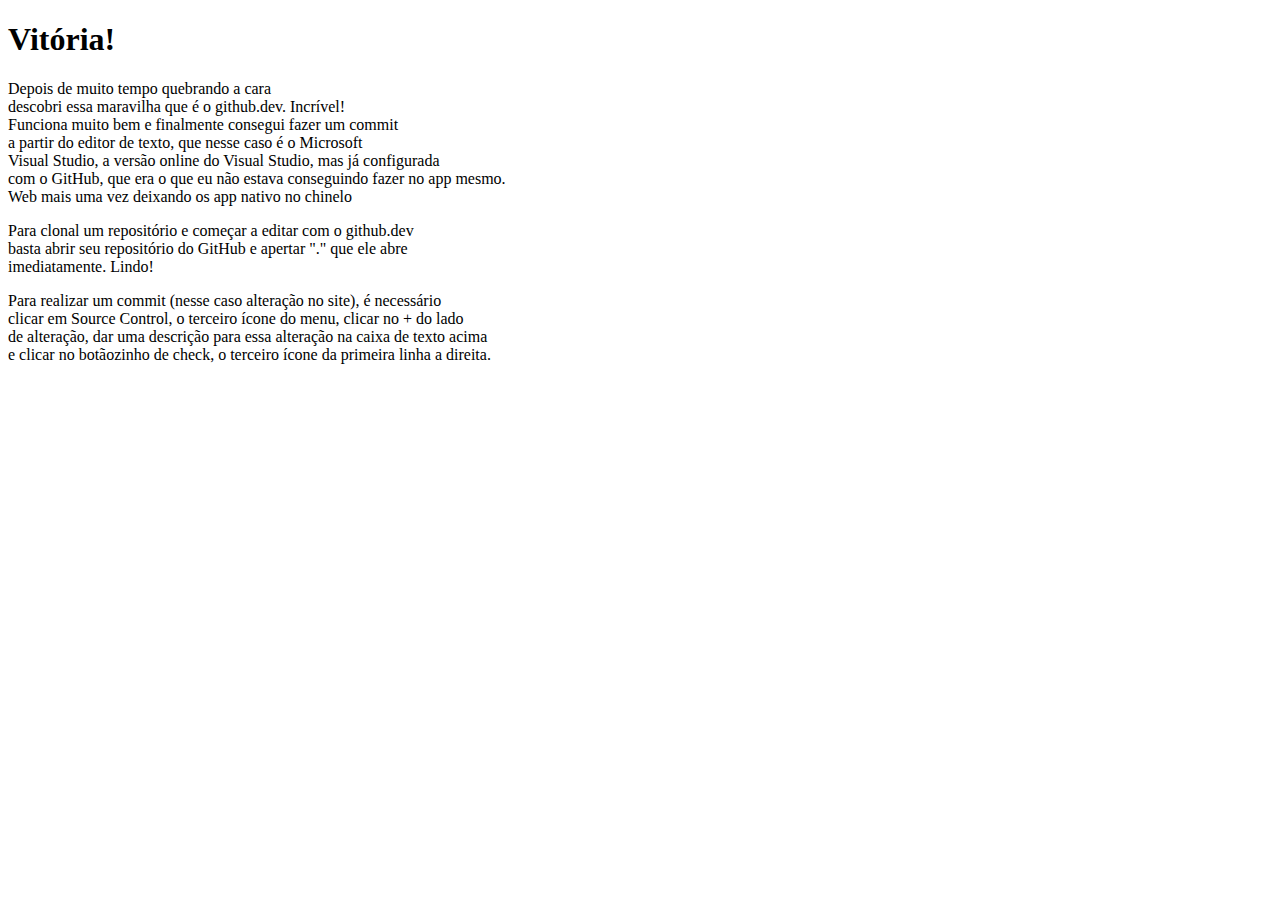
<file: commitdavitoria.html>
<!DOCTYPE html>
<html lang="pt">
<head>
    <meta charset="UTF-8">
    <meta http-equiv="X-UA-Compatible" content="IE=edge">
    <meta name="viewport" content="width=device-width, initial-scale=1.0">
    <title>Commit da Vitória!</title>
</head>
<body>
    <h1>Vitória!</h1>
    <p>Depois de muito tempo quebrando a cara <br>
     descobri essa maravilha que é o github.dev. Incrível! <br>
     Funciona muito bem e finalmente consegui fazer um commit <br>
    a partir do editor de texto, que nesse caso é o Microsoft  <br>
    Visual Studio, a versão online do Visual Studio, mas já configurada <br>
    com o GitHub, que era o que eu não estava conseguindo fazer no app mesmo. <br>
    Web mais uma vez deixando os app nativo no chinelo <br>

    <p>
    Para clonal um repositório e começar a editar com o github.dev <br>
    basta abrir seu repositório do GitHub e apertar "." que ele abre <br>
    imediatamente. Lindo!
    </p>

    <p>
        Para realizar um commit (nesse caso alteração no site), é necessário <br>
        clicar em Source Control, o terceiro ícone do menu, clicar no + do lado <br>
        de alteração, dar uma descrição para essa alteração na caixa de texto acima <br>
        e clicar no botãozinho de check, o terceiro ícone da primeira linha a direita.
    </p>

</body>
</html>
</file>
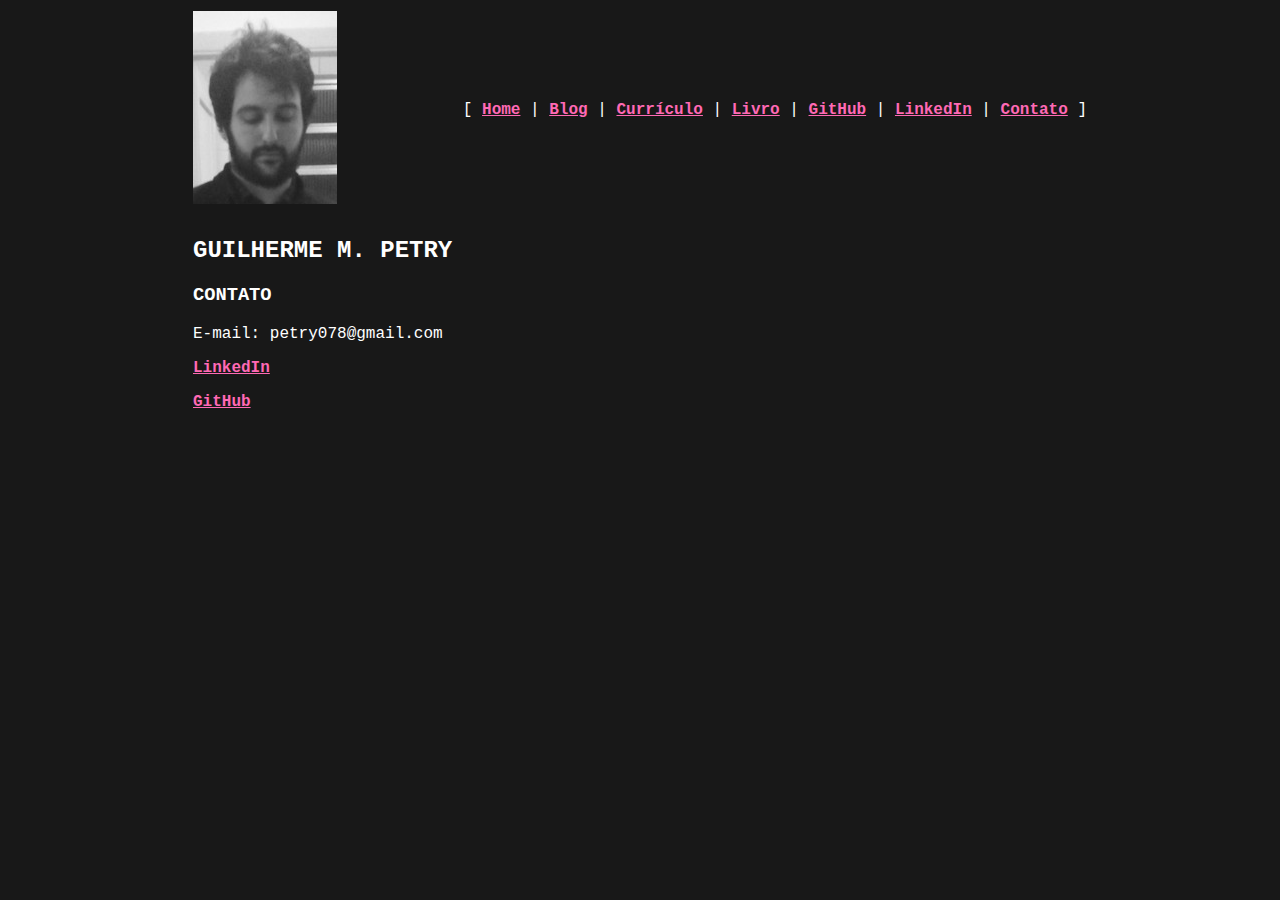
<file: contato.html>
<!DOCTYPE html>
<html>
	<style>
	html {background-color: #181818; color: white}
	a {color: hotpink; font-weight: bolder;}
	</style>
		<head>
		<!-- Global site tag (gtag.js) - Google Analytics -->
<script async src="https://www.googletagmanager.com/gtag/js?id=UA-172032314-2"></script>
<script>
  window.dataLayer = window.dataLayer || [];
  function gtag(){dataLayer.push(arguments);}
  gtag('js', new Date());

  gtag('config', 'UA-172032314-2');
</script>
		<!-- Google Tag Manager -->
<script>(function(w,d,s,l,i){w[l]=w[l]||[];w[l].push({'gtm.start':
new Date().getTime(),event:'gtm.js'});var f=d.getElementsByTagName(s)[0],
j=d.createElement(s),dl=l!='dataLayer'?'&l='+l:'';j.async=true;j.src=
'https://www.googletagmanager.com/gtm.js?id='+i+dl;f.parentNode.insertBefore(j,f);
})(window,document,'script','dataLayer','GTM-NCTBJ9B');</script>
		<!-- End Google Tag Manager -->
		<title>Guilherme M. Petry</title>
		<meta charset="utf-8">
	    <link rel="shortcut icon" href="https://cdn-icons-png.flaticon.com/512/5746/5746871.png"/>
	</head>
<body>
<!-- Google Tag Manager (noscript) -->
<noscript><iframe src="https://www.googletagmanager.com/ns.html?id=GTM-NCTBJ9B"
height="0" width="0" style="display:none;visibility:hidden"></iframe></noscript>
<!-- End Google Tag Manager (noscript) -->
	<body style="font-family:courier">
		<table border="0" width="900" align="center">
			<tr>
				<td height="50"> <img src="/hello_world.jpeg"> </td>
				<td align="right">[ 
					<a href="/index.html">Home</a> |
					<a href="https://madpress.art/spellblog" target="_blank">Blog</a> |
					<a href="/curriculo.html">Currículo</a> |
					<a href="/depois-do-fogo.html">Livro</a> |
					<a href="https://github.com/petry078/" target="_blank">GitHub</a> |
					<a href="https://www.linkedin.com/in/petry078/" target="_blank">LinkedIn</a> |
					<a href="/contato.html">Contato</a> ]
				</td>
			</tr>
			<tr>
				<td colspan="2">
				</td>
			</tr>
			<tr>
				<td colspan="2" align="left">
					<h2>GUILHERME M. PETRY</h2>
					    	
					<h3 align="left">CONTATO</h3>
					    <p align="left">E-mail: petry078@gmail.com</P>
						<a align="left" href="https://www.linkedin.com/in/petry078/" target="_blank">LinkedIn</a>
						<p>
						<a align="left" href="https://github.com/petry078/" target="_blank">GitHub</a>
				</td>
				</tr>
		</table>
</body>
</html>
</file>
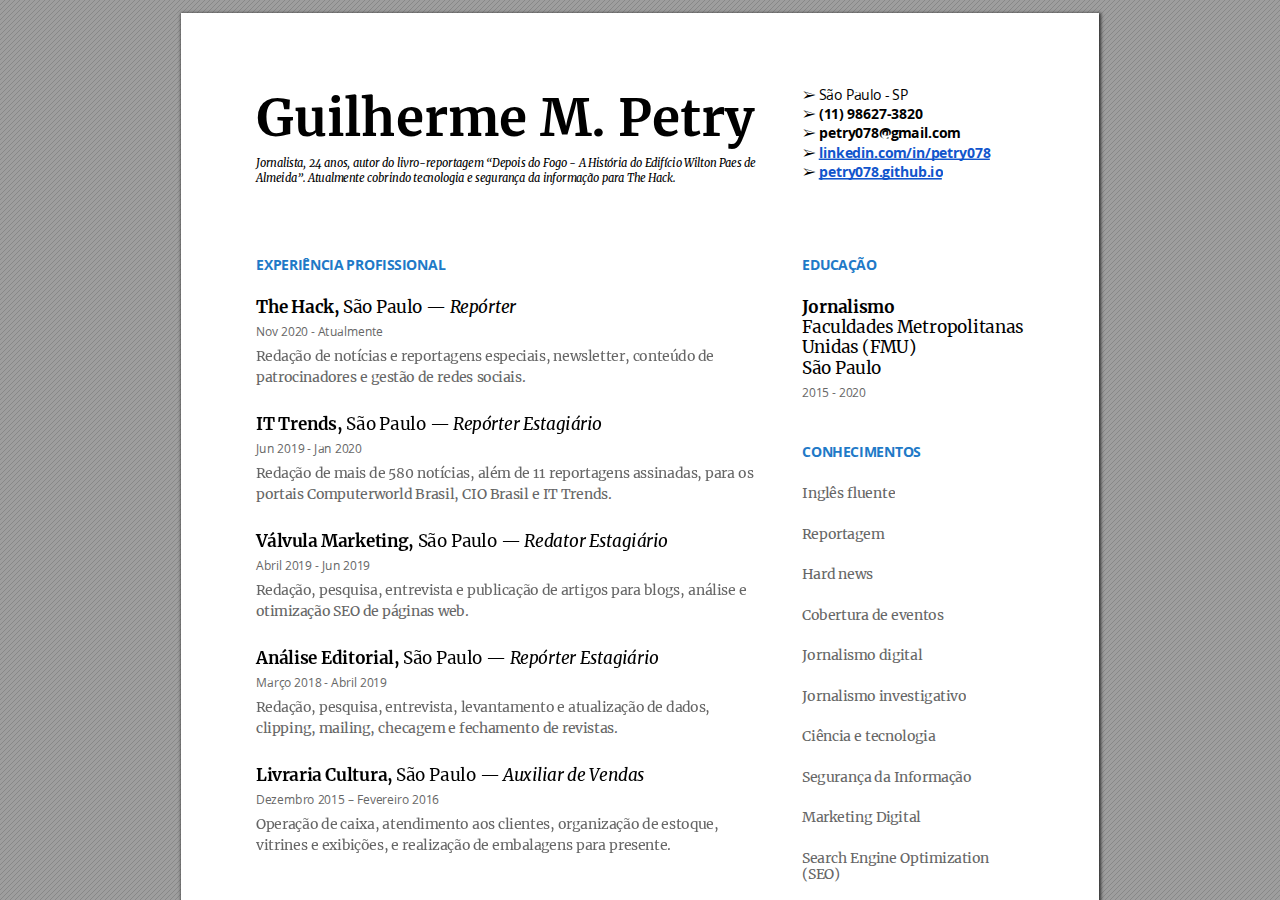
<file: CV.Guilherme.Petry.2021.pandemia.html>
<!DOCTYPE html>
<!-- Created by pdf2htmlEX (https://github.com/pdf2htmlEX/pdf2htmlEX) -->
<html xmlns="http://www.w3.org/1999/xhtml">
<head>
<meta charset="utf-8"/>
<meta name="generator" content="pdf2htmlEX"/>
<meta http-equiv="X-UA-Compatible" content="IE=edge,chrome=1"/>
<style type="text/css">
/*! 
 * Base CSS for pdf2htmlEX
 * Copyright 2012,2013 Lu Wang <coolwanglu@gmail.com> 
 * https://github.com/pdf2htmlEX/pdf2htmlEX/blob/master/share/LICENSE
 */#sidebar{position:absolute;top:0;left:0;bottom:0;width:250px;padding:0;margin:0;overflow:auto}#page-container{position:absolute;top:0;left:0;margin:0;padding:0;border:0}@media screen{#sidebar.opened+#page-container{left:250px}#page-container{bottom:0;right:0;overflow:auto}.loading-indicator{display:none}.loading-indicator.active{display:block;position:absolute;width:64px;height:64px;top:50%;left:50%;margin-top:-32px;margin-left:-32px}.loading-indicator img{position:absolute;top:0;left:0;bottom:0;right:0}}@media print{@page{margin:0}html{margin:0}body{margin:0;-webkit-print-color-adjust:exact}#sidebar{display:none}#page-container{width:auto;height:auto;overflow:visible;background-color:transparent}.d{display:none}}.pf{position:relative;background-color:white;overflow:hidden;margin:0;border:0}.pc{position:absolute;border:0;padding:0;margin:0;top:0;left:0;width:100%;height:100%;overflow:hidden;display:block;transform-origin:0 0;-ms-transform-origin:0 0;-webkit-transform-origin:0 0}.pc.opened{display:block}.bf{position:absolute;border:0;margin:0;top:0;bottom:0;width:100%;height:100%;-ms-user-select:none;-moz-user-select:none;-webkit-user-select:none;user-select:none}.bi{position:absolute;border:0;margin:0;-ms-user-select:none;-moz-user-select:none;-webkit-user-select:none;user-select:none}@media print{.pf{margin:0;box-shadow:none;page-break-after:always;page-break-inside:avoid}@-moz-document url-prefix(){.pf{overflow:visible;border:1px solid #fff}.pc{overflow:visible}}}.c{position:absolute;border:0;padding:0;margin:0;overflow:hidden;display:block}.t{position:absolute;white-space:pre;font-size:1px;transform-origin:0 100%;-ms-transform-origin:0 100%;-webkit-transform-origin:0 100%;unicode-bidi:bidi-override;-moz-font-feature-settings:"liga" 0}.t:after{content:''}.t:before{content:'';display:inline-block}.t span{position:relative;unicode-bidi:bidi-override}._{display:inline-block;color:transparent;z-index:-1}::selection{background:rgba(127,255,255,0.4)}::-moz-selection{background:rgba(127,255,255,0.4)}.pi{display:none}.d{position:absolute;transform-origin:0 100%;-ms-transform-origin:0 100%;-webkit-transform-origin:0 100%}.it{border:0;background-color:rgba(255,255,255,0.0)}.ir:hover{cursor:pointer}</style>
<style type="text/css">
/*! 
 * Fancy styles for pdf2htmlEX
 * Copyright 2012,2013 Lu Wang <coolwanglu@gmail.com> 
 * https://github.com/pdf2htmlEX/pdf2htmlEX/blob/master/share/LICENSE
 */@keyframes fadein{from{opacity:0}to{opacity:1}}@-webkit-keyframes fadein{from{opacity:0}to{opacity:1}}@keyframes swing{0{transform:rotate(0)}10%{transform:rotate(0)}90%{transform:rotate(720deg)}100%{transform:rotate(720deg)}}@-webkit-keyframes swing{0{-webkit-transform:rotate(0)}10%{-webkit-transform:rotate(0)}90%{-webkit-transform:rotate(720deg)}100%{-webkit-transform:rotate(720deg)}}@media screen{#sidebar{background-color:#2f3236;background-image:url("[data-uri]")}#outline{font-family:Georgia,Times,"Times New Roman",serif;font-size:13px;margin:2em 1em}#outline ul{padding:0}#outline li{list-style-type:none;margin:1em 0}#outline li>ul{margin-left:1em}#outline a,#outline a:visited,#outline a:hover,#outline a:active{line-height:1.2;color:#e8e8e8;text-overflow:ellipsis;white-space:nowrap;text-decoration:none;display:block;overflow:hidden;outline:0}#outline a:hover{color:#0cf}#page-container{background-color:#9e9e9e;background-image:url("[data-uri]");-webkit-transition:left 500ms;transition:left 500ms}.pf{margin:13px auto;box-shadow:1px 1px 3px 1px #333;border-collapse:separate}.pc.opened{-webkit-animation:fadein 100ms;animation:fadein 100ms}.loading-indicator.active{-webkit-animation:swing 1.5s ease-in-out .01s infinite alternate none;animation:swing 1.5s ease-in-out .01s infinite alternate none}.checked{background:no-repeat url([data-uri])}}</style>
<style type="text/css">
.ff0{font-family:sans-serif;visibility:hidden;}
@font-face{font-family:ff1;src:url('[data-uri]')format("woff");}.ff1{font-family:ff1;line-height:1.164000;font-style:normal;font-weight:normal;visibility:visible;}
@font-face{font-family:ff2;src:url('[data-uri]')format("woff");}.ff2{font-family:ff2;line-height:1.131000;font-style:normal;font-weight:normal;visibility:visible;}
@font-face{font-family:ff3;src:url('[data-uri]')format("woff");}.ff3{font-family:ff3;line-height:0.746094;font-style:normal;font-weight:normal;visibility:visible;}
@font-face{font-family:ff4;src:url('[data-uri]')format("woff");}.ff4{font-family:ff4;line-height:1.000000;font-style:normal;font-weight:normal;visibility:visible;}
@font-face{font-family:ff5;src:url('[data-uri]')format("woff");}.ff5{font-family:ff5;line-height:1.171387;font-style:normal;font-weight:normal;visibility:visible;}
@font-face{font-family:ff6;src:url('[data-uri]')format("woff");}.ff6{font-family:ff6;line-height:1.155000;font-style:normal;font-weight:normal;visibility:visible;}
.m0{transform:matrix(0.375000,0.000000,0.000000,0.375000,0,0);-ms-transform:matrix(0.375000,0.000000,0.000000,0.375000,0,0);-webkit-transform:matrix(0.375000,0.000000,0.000000,0.375000,0,0);}
.m1{transform:matrix(1.500000,0.000000,0.000000,1.500000,0,0);-ms-transform:matrix(1.500000,0.000000,0.000000,1.500000,0,0);-webkit-transform:matrix(1.500000,0.000000,0.000000,1.500000,0,0);}
.v0{vertical-align:0.000000px;}
.ls0{letter-spacing:0.000000px;}
.sc_{text-shadow:none;}
.sc0{text-shadow:-0.015em 0 transparent,0 0.015em transparent,0.015em 0 transparent,0 -0.015em  transparent;}
@media screen and (-webkit-min-device-pixel-ratio:0){
.sc_{-webkit-text-stroke:0px transparent;}
.sc0{-webkit-text-stroke:0.015em transparent;text-shadow:none;}
}
.ws0{word-spacing:0.000000px;}
._0{width:9.351562px;}
.fc2{color:rgb(32,121,199);}
.fc3{color:rgb(102,102,102);}
.fc0{color:rgb(0,0,0);}
.fc1{color:rgb(17,85,204);}
.fs1{font-size:27.999999px;}
.fs4{font-size:32.000001px;}
.fs2{font-size:36.000000px;}
.fs3{font-size:44.000001px;}
.fs0{font-size:135.999996px;}
.y0{bottom:-0.750000px;}
.y3d{bottom:14.789998px;}
.y25{bottom:15.284996px;}
.y4{bottom:15.795000px;}
.ya{bottom:17.414999px;}
.y3{bottom:30.420000px;}
.y9{bottom:36.539987px;}
.y3c{bottom:55.289998px;}
.y8{bottom:55.664987px;}
.y24{bottom:59.159996px;}
.y2{bottom:61.289987px;}
.y7{bottom:74.789987px;}
.y6{bottom:93.914987px;}
.yb{bottom:95.174928px;}
.y3b{bottom:95.789998px;}
.y23{bottom:103.034996px;}
.y26{bottom:105.299928px;}
.y3a{bottom:136.289998px;}
.y22{bottom:146.909996px;}
.y39{bottom:176.789998px;}
.y21{bottom:189.539996px;}
.y38{bottom:216.539996px;}
.y37{bottom:233.039998px;}
.y20{bottom:255.914996px;}
.y36{bottom:273.539998px;}
.y1f{bottom:276.914997px;}
.y1e{bottom:301.604998px;}
.y35{bottom:314.040043px;}
.y1d{bottom:324.660041px;}
.y34{bottom:354.540043px;}
.y1c{bottom:372.915041px;}
.y1b{bottom:393.915042px;}
.y33{bottom:395.040043px;}
.y1a{bottom:418.605043px;}
.y32{bottom:435.540043px;}
.y19{bottom:441.660041px;}
.y31{bottom:476.040088px;}
.y18{bottom:489.915041px;}
.y17{bottom:510.915087px;}
.y30{bottom:516.540088px;}
.y16{bottom:535.605088px;}
.y2f{bottom:557.040088px;}
.y15{bottom:558.660086px;}
.y2e{bottom:597.540088px;}
.y14{bottom:606.915086px;}
.y13{bottom:627.915087px;}
.y2d{bottom:638.040087px;}
.y12{bottom:652.605088px;}
.y11{bottom:675.660086px;}
.y2c{bottom:698.730088px;}
.y2b{bottom:722.160087px;}
.y10{bottom:723.915086px;}
.y2a{bottom:742.410087px;}
.yf{bottom:744.915087px;}
.y29{bottom:762.660087px;}
.ye{bottom:769.605088px;}
.y28{bottom:782.535086px;}
.yd{bottom:792.660086px;}
.y27{bottom:825.165089px;}
.yc{bottom:835.290089px;}
.y1{bottom:1003.050007px;}
.y5{bottom:1006.425007px;}
.ha{height:24.312501px;}
.h4{height:24.555999px;}
.h6{height:27.351563px;}
.hb{height:31.860000px;}
.h7{height:33.521484px;}
.hd{height:38.940001px;}
.h9{height:39.336001px;}
.h5{height:118.124988px;}
.h2{height:121.499988px;}
.h3{height:121.583996px;}
.hc{height:894.375090px;}
.h8{height:904.500090px;}
.h0{height:1188.000000px;}
.h1{height:1188.750000px;}
.w3{width:240.749954px;}
.w2{width:545.625000px;}
.w0{width:918.000000px;}
.w1{width:918.750000px;}
.x0{left:0.000000px;}
.x2{left:11.250000px;}
.x1{left:63.674995px;}
.x3{left:609.299970px;}
@media print{
.v0{vertical-align:0.000000pt;}
.ls0{letter-spacing:0.000000pt;}
.ws0{word-spacing:0.000000pt;}
._0{width:8.312500pt;}
.fs1{font-size:24.888888pt;}
.fs4{font-size:28.444445pt;}
.fs2{font-size:32.000000pt;}
.fs3{font-size:39.111112pt;}
.fs0{font-size:120.888885pt;}
.y0{bottom:-0.666667pt;}
.y3d{bottom:13.146665pt;}
.y25{bottom:13.586663pt;}
.y4{bottom:14.040000pt;}
.ya{bottom:15.480000pt;}
.y3{bottom:27.040000pt;}
.y9{bottom:32.479989pt;}
.y3c{bottom:49.146665pt;}
.y8{bottom:49.479989pt;}
.y24{bottom:52.586663pt;}
.y2{bottom:54.479989pt;}
.y7{bottom:66.479989pt;}
.y6{bottom:83.479989pt;}
.yb{bottom:84.599936pt;}
.y3b{bottom:85.146665pt;}
.y23{bottom:91.586663pt;}
.y26{bottom:93.599936pt;}
.y3a{bottom:121.146665pt;}
.y22{bottom:130.586663pt;}
.y39{bottom:157.146665pt;}
.y21{bottom:168.479996pt;}
.y38{bottom:192.479997pt;}
.y37{bottom:207.146665pt;}
.y20{bottom:227.479997pt;}
.y36{bottom:243.146665pt;}
.y1f{bottom:246.146664pt;}
.y1e{bottom:268.093332pt;}
.y35{bottom:279.146705pt;}
.y1d{bottom:288.586703pt;}
.y34{bottom:315.146705pt;}
.y1c{bottom:331.480037pt;}
.y1b{bottom:350.146704pt;}
.y33{bottom:351.146705pt;}
.y1a{bottom:372.093372pt;}
.y32{bottom:387.146705pt;}
.y19{bottom:392.586703pt;}
.y31{bottom:423.146745pt;}
.y18{bottom:435.480037pt;}
.y17{bottom:454.146744pt;}
.y30{bottom:459.146745pt;}
.y16{bottom:476.093412pt;}
.y2f{bottom:495.146745pt;}
.y15{bottom:496.586743pt;}
.y2e{bottom:531.146745pt;}
.y14{bottom:539.480077pt;}
.y13{bottom:558.146744pt;}
.y2d{bottom:567.146744pt;}
.y12{bottom:580.093412pt;}
.y11{bottom:600.586743pt;}
.y2c{bottom:621.093412pt;}
.y2b{bottom:641.920077pt;}
.y10{bottom:643.480077pt;}
.y2a{bottom:659.920077pt;}
.yf{bottom:662.146744pt;}
.y29{bottom:677.920077pt;}
.ye{bottom:684.093412pt;}
.y28{bottom:695.586743pt;}
.yd{bottom:704.586743pt;}
.y27{bottom:733.480079pt;}
.yc{bottom:742.480079pt;}
.y1{bottom:891.600007pt;}
.y5{bottom:894.600007pt;}
.ha{height:21.611112pt;}
.h4{height:21.827555pt;}
.h6{height:24.312500pt;}
.hb{height:28.320000pt;}
.h7{height:29.796875pt;}
.hd{height:34.613334pt;}
.h9{height:34.965334pt;}
.h5{height:104.999989pt;}
.h2{height:107.999989pt;}
.h3{height:108.074663pt;}
.hc{height:795.000080pt;}
.h8{height:804.000080pt;}
.h0{height:1056.000000pt;}
.h1{height:1056.666667pt;}
.w3{width:213.999959pt;}
.w2{width:485.000000pt;}
.w0{width:816.000000pt;}
.w1{width:816.666667pt;}
.x0{left:0.000000pt;}
.x2{left:10.000000pt;}
.x1{left:56.599996pt;}
.x3{left:541.599973pt;}
}
</style>
<script>
/*
 Copyright 2012 Mozilla Foundation 
 Copyright 2013 Lu Wang <coolwanglu@gmail.com>
 Apachine License Version 2.0 
*/
(function(){function b(a,b,e,f){var c=(a.className||"").split(/\s+/g);""===c[0]&&c.shift();var d=c.indexOf(b);0>d&&e&&c.push(b);0<=d&&f&&c.splice(d,1);a.className=c.join(" ");return 0<=d}if(!("classList"in document.createElement("div"))){var e={add:function(a){b(this.element,a,!0,!1)},contains:function(a){return b(this.element,a,!1,!1)},remove:function(a){b(this.element,a,!1,!0)},toggle:function(a){b(this.element,a,!0,!0)}};Object.defineProperty(HTMLElement.prototype,"classList",{get:function(){if(this._classList)return this._classList;
var a=Object.create(e,{element:{value:this,writable:!1,enumerable:!0}});Object.defineProperty(this,"_classList",{value:a,writable:!1,enumerable:!1});return a},enumerable:!0})}})();
</script>
<script>
(function(){/*
 pdf2htmlEX.js: Core UI functions for pdf2htmlEX 
 Copyright 2012,2013 Lu Wang <coolwanglu@gmail.com> and other contributors 
 https://github.com/pdf2htmlEX/pdf2htmlEX/blob/master/share/LICENSE 
*/
var pdf2htmlEX=window.pdf2htmlEX=window.pdf2htmlEX||{},CSS_CLASS_NAMES={page_frame:"pf",page_content_box:"pc",page_data:"pi",background_image:"bi",link:"l",input_radio:"ir",__dummy__:"no comma"},DEFAULT_CONFIG={container_id:"page-container",sidebar_id:"sidebar",outline_id:"outline",loading_indicator_cls:"loading-indicator",preload_pages:3,render_timeout:100,scale_step:0.9,key_handler:!0,hashchange_handler:!0,view_history_handler:!0,__dummy__:"no comma"},EPS=1E-6;
function invert(a){var b=a[0]*a[3]-a[1]*a[2];return[a[3]/b,-a[1]/b,-a[2]/b,a[0]/b,(a[2]*a[5]-a[3]*a[4])/b,(a[1]*a[4]-a[0]*a[5])/b]}function transform(a,b){return[a[0]*b[0]+a[2]*b[1]+a[4],a[1]*b[0]+a[3]*b[1]+a[5]]}function get_page_number(a){return parseInt(a.getAttribute("data-page-no"),16)}function disable_dragstart(a){for(var b=0,c=a.length;b<c;++b)a[b].addEventListener("dragstart",function(){return!1},!1)}
function clone_and_extend_objs(a){for(var b={},c=0,e=arguments.length;c<e;++c){var h=arguments[c],d;for(d in h)h.hasOwnProperty(d)&&(b[d]=h[d])}return b}
function Page(a){if(a){this.shown=this.loaded=!1;this.page=a;this.num=get_page_number(a);this.original_height=a.clientHeight;this.original_width=a.clientWidth;var b=a.getElementsByClassName(CSS_CLASS_NAMES.page_content_box)[0];b&&(this.content_box=b,this.original_scale=this.cur_scale=this.original_height/b.clientHeight,this.page_data=JSON.parse(a.getElementsByClassName(CSS_CLASS_NAMES.page_data)[0].getAttribute("data-data")),this.ctm=this.page_data.ctm,this.ictm=invert(this.ctm),this.loaded=!0)}}
Page.prototype={hide:function(){this.loaded&&this.shown&&(this.content_box.classList.remove("opened"),this.shown=!1)},show:function(){this.loaded&&!this.shown&&(this.content_box.classList.add("opened"),this.shown=!0)},rescale:function(a){this.cur_scale=0===a?this.original_scale:a;this.loaded&&(a=this.content_box.style,a.msTransform=a.webkitTransform=a.transform="scale("+this.cur_scale.toFixed(3)+")");a=this.page.style;a.height=this.original_height*this.cur_scale+"px";a.width=this.original_width*this.cur_scale+
"px"},view_position:function(){var a=this.page,b=a.parentNode;return[b.scrollLeft-a.offsetLeft-a.clientLeft,b.scrollTop-a.offsetTop-a.clientTop]},height:function(){return this.page.clientHeight},width:function(){return this.page.clientWidth}};function Viewer(a){this.config=clone_and_extend_objs(DEFAULT_CONFIG,0<arguments.length?a:{});this.pages_loading=[];this.init_before_loading_content();var b=this;document.addEventListener("DOMContentLoaded",function(){b.init_after_loading_content()},!1)}
Viewer.prototype={scale:1,cur_page_idx:0,first_page_idx:0,init_before_loading_content:function(){this.pre_hide_pages()},initialize_radio_button:function(){for(var a=document.getElementsByClassName(CSS_CLASS_NAMES.input_radio),b=0;b<a.length;b++)a[b].addEventListener("click",function(){this.classList.toggle("checked")})},init_after_loading_content:function(){this.sidebar=document.getElementById(this.config.sidebar_id);this.outline=document.getElementById(this.config.outline_id);this.container=document.getElementById(this.config.container_id);
this.loading_indicator=document.getElementsByClassName(this.config.loading_indicator_cls)[0];for(var a=!0,b=this.outline.childNodes,c=0,e=b.length;c<e;++c)if("ul"===b[c].nodeName.toLowerCase()){a=!1;break}a||this.sidebar.classList.add("opened");this.find_pages();if(0!=this.pages.length){disable_dragstart(document.getElementsByClassName(CSS_CLASS_NAMES.background_image));this.config.key_handler&&this.register_key_handler();var h=this;this.config.hashchange_handler&&window.addEventListener("hashchange",
function(a){h.navigate_to_dest(document.location.hash.substring(1))},!1);this.config.view_history_handler&&window.addEventListener("popstate",function(a){a.state&&h.navigate_to_dest(a.state)},!1);this.container.addEventListener("scroll",function(){h.update_page_idx();h.schedule_render(!0)},!1);[this.container,this.outline].forEach(function(a){a.addEventListener("click",h.link_handler.bind(h),!1)});this.initialize_radio_button();this.render()}},find_pages:function(){for(var a=[],b={},c=this.container.childNodes,
e=0,h=c.length;e<h;++e){var d=c[e];d.nodeType===Node.ELEMENT_NODE&&d.classList.contains(CSS_CLASS_NAMES.page_frame)&&(d=new Page(d),a.push(d),b[d.num]=a.length-1)}this.pages=a;this.page_map=b},load_page:function(a,b,c){var e=this.pages;if(!(a>=e.length||(e=e[a],e.loaded||this.pages_loading[a]))){var e=e.page,h=e.getAttribute("data-page-url");if(h){this.pages_loading[a]=!0;var d=e.getElementsByClassName(this.config.loading_indicator_cls)[0];"undefined"===typeof d&&(d=this.loading_indicator.cloneNode(!0),
d.classList.add("active"),e.appendChild(d));var f=this,g=new XMLHttpRequest;g.open("GET",h,!0);g.onload=function(){if(200===g.status||0===g.status){var b=document.createElement("div");b.innerHTML=g.responseText;for(var d=null,b=b.childNodes,e=0,h=b.length;e<h;++e){var p=b[e];if(p.nodeType===Node.ELEMENT_NODE&&p.classList.contains(CSS_CLASS_NAMES.page_frame)){d=p;break}}b=f.pages[a];f.container.replaceChild(d,b.page);b=new Page(d);f.pages[a]=b;b.hide();b.rescale(f.scale);disable_dragstart(d.getElementsByClassName(CSS_CLASS_NAMES.background_image));
f.schedule_render(!1);c&&c(b)}delete f.pages_loading[a]};g.send(null)}void 0===b&&(b=this.config.preload_pages);0<--b&&(f=this,setTimeout(function(){f.load_page(a+1,b)},0))}},pre_hide_pages:function(){var a="@media screen{."+CSS_CLASS_NAMES.page_content_box+"{display:none;}}",b=document.createElement("style");b.styleSheet?b.styleSheet.cssText=a:b.appendChild(document.createTextNode(a));document.head.appendChild(b)},render:function(){for(var a=this.container,b=a.scrollTop,c=a.clientHeight,a=b-c,b=
b+c+c,c=this.pages,e=0,h=c.length;e<h;++e){var d=c[e],f=d.page,g=f.offsetTop+f.clientTop,f=g+f.clientHeight;g<=b&&f>=a?d.loaded?d.show():this.load_page(e):d.hide()}},update_page_idx:function(){var a=this.pages,b=a.length;if(!(2>b)){for(var c=this.container,e=c.scrollTop,c=e+c.clientHeight,h=-1,d=b,f=d-h;1<f;){var g=h+Math.floor(f/2),f=a[g].page;f.offsetTop+f.clientTop+f.clientHeight>=e?d=g:h=g;f=d-h}this.first_page_idx=d;for(var g=h=this.cur_page_idx,k=0;d<b;++d){var f=a[d].page,l=f.offsetTop+f.clientTop,
f=f.clientHeight;if(l>c)break;f=(Math.min(c,l+f)-Math.max(e,l))/f;if(d===h&&Math.abs(f-1)<=EPS){g=h;break}f>k&&(k=f,g=d)}this.cur_page_idx=g}},schedule_render:function(a){if(void 0!==this.render_timer){if(!a)return;clearTimeout(this.render_timer)}var b=this;this.render_timer=setTimeout(function(){delete b.render_timer;b.render()},this.config.render_timeout)},register_key_handler:function(){var a=this;window.addEventListener("DOMMouseScroll",function(b){if(b.ctrlKey){b.preventDefault();var c=a.container,
e=c.getBoundingClientRect(),c=[b.clientX-e.left-c.clientLeft,b.clientY-e.top-c.clientTop];a.rescale(Math.pow(a.config.scale_step,b.detail),!0,c)}},!1);window.addEventListener("keydown",function(b){var c=!1,e=b.ctrlKey||b.metaKey,h=b.altKey;switch(b.keyCode){case 61:case 107:case 187:e&&(a.rescale(1/a.config.scale_step,!0),c=!0);break;case 173:case 109:case 189:e&&(a.rescale(a.config.scale_step,!0),c=!0);break;case 48:e&&(a.rescale(0,!1),c=!0);break;case 33:h?a.scroll_to(a.cur_page_idx-1):a.container.scrollTop-=
a.container.clientHeight;c=!0;break;case 34:h?a.scroll_to(a.cur_page_idx+1):a.container.scrollTop+=a.container.clientHeight;c=!0;break;case 35:a.container.scrollTop=a.container.scrollHeight;c=!0;break;case 36:a.container.scrollTop=0,c=!0}c&&b.preventDefault()},!1)},rescale:function(a,b,c){var e=this.scale;this.scale=a=0===a?1:b?e*a:a;c||(c=[0,0]);b=this.container;c[0]+=b.scrollLeft;c[1]+=b.scrollTop;for(var h=this.pages,d=h.length,f=this.first_page_idx;f<d;++f){var g=h[f].page;if(g.offsetTop+g.clientTop>=
c[1])break}g=f-1;0>g&&(g=0);var g=h[g].page,k=g.clientWidth,f=g.clientHeight,l=g.offsetLeft+g.clientLeft,m=c[0]-l;0>m?m=0:m>k&&(m=k);k=g.offsetTop+g.clientTop;c=c[1]-k;0>c?c=0:c>f&&(c=f);for(f=0;f<d;++f)h[f].rescale(a);b.scrollLeft+=m/e*a+g.offsetLeft+g.clientLeft-m-l;b.scrollTop+=c/e*a+g.offsetTop+g.clientTop-c-k;this.schedule_render(!0)},fit_width:function(){var a=this.cur_page_idx;this.rescale(this.container.clientWidth/this.pages[a].width(),!0);this.scroll_to(a)},fit_height:function(){var a=this.cur_page_idx;
this.rescale(this.container.clientHeight/this.pages[a].height(),!0);this.scroll_to(a)},get_containing_page:function(a){for(;a;){if(a.nodeType===Node.ELEMENT_NODE&&a.classList.contains(CSS_CLASS_NAMES.page_frame)){a=get_page_number(a);var b=this.page_map;return a in b?this.pages[b[a]]:null}a=a.parentNode}return null},link_handler:function(a){var b=a.target,c=b.getAttribute("data-dest-detail");if(c){if(this.config.view_history_handler)try{var e=this.get_current_view_hash();window.history.replaceState(e,
"","#"+e);window.history.pushState(c,"","#"+c)}catch(h){}this.navigate_to_dest(c,this.get_containing_page(b));a.preventDefault()}},navigate_to_dest:function(a,b){try{var c=JSON.parse(a)}catch(e){return}if(c instanceof Array){var h=c[0],d=this.page_map;if(h in d){for(var f=d[h],h=this.pages[f],d=2,g=c.length;d<g;++d){var k=c[d];if(null!==k&&"number"!==typeof k)return}for(;6>c.length;)c.push(null);var g=b||this.pages[this.cur_page_idx],d=g.view_position(),d=transform(g.ictm,[d[0],g.height()-d[1]]),
g=this.scale,l=[0,0],m=!0,k=!1,n=this.scale;switch(c[1]){case "XYZ":l=[null===c[2]?d[0]:c[2]*n,null===c[3]?d[1]:c[3]*n];g=c[4];if(null===g||0===g)g=this.scale;k=!0;break;case "Fit":case "FitB":l=[0,0];k=!0;break;case "FitH":case "FitBH":l=[0,null===c[2]?d[1]:c[2]*n];k=!0;break;case "FitV":case "FitBV":l=[null===c[2]?d[0]:c[2]*n,0];k=!0;break;case "FitR":l=[c[2]*n,c[5]*n],m=!1,k=!0}if(k){this.rescale(g,!1);var p=this,c=function(a){l=transform(a.ctm,l);m&&(l[1]=a.height()-l[1]);p.scroll_to(f,l)};h.loaded?
c(h):(this.load_page(f,void 0,c),this.scroll_to(f))}}}},scroll_to:function(a,b){var c=this.pages;if(!(0>a||a>=c.length)){c=c[a].view_position();void 0===b&&(b=[0,0]);var e=this.container;e.scrollLeft+=b[0]-c[0];e.scrollTop+=b[1]-c[1]}},get_current_view_hash:function(){var a=[],b=this.pages[this.cur_page_idx];a.push(b.num);a.push("XYZ");var c=b.view_position(),c=transform(b.ictm,[c[0],b.height()-c[1]]);a.push(c[0]/this.scale);a.push(c[1]/this.scale);a.push(this.scale);return JSON.stringify(a)}};
pdf2htmlEX.Viewer=Viewer;})();
</script>
<script>
try{
pdf2htmlEX.defaultViewer = new pdf2htmlEX.Viewer({});
}catch(e){}
</script>
<title></title>
</head>
<body>
<div id="sidebar">
<div id="outline">
</div>
</div>
<div id="page-container">
<div id="pf1" class="pf w0 h0" data-page-no="1"><div class="pc pc1 w0 h0"><img class="bi x0 y0 w1 h1" alt="" src="[data-uri]"/><div class="c x1 y1 w2 h2"><div class="t m0 x2 h3 y2 ff1 fs0 fc0 sc0 ls0 ws0">Guilherme M. Petry</div><div class="t m0 x2 h4 y3 ff2 fs1 fc0 sc0 ls0 ws0">Jornalista, 24 anos, autor do livro-reportagem “Depois<span class="_"> </span>do Fogo - A História do Edifício Wilton Paes de</div><div class="t m0 x2 h4 y4 ff2 fs1 fc0 sc0 ls0 ws0">Almeida”. Atualmente cobrindo tecnologia e segurança<span class="_"> </span>da informação para The Hack.</div></div><div class="c x3 y5 w3 h5"><div class="t m0 x2 h6 y6 ff3 fs2 fc0 sc0 ls0 ws0">➢<span class="ff4"> São Paulo - SP</span></div><div class="t m0 x2 h7 y7 ff3 fs2 fc0 sc0 ls0 ws0">➢<span class="_ _0"> </span><span class="ff5">(11) 98627-3820</span></div><div class="t m0 x2 h7 y8 ff3 fs2 fc0 sc0 ls0 ws0">➢<span class="_ _0"> </span><span class="ff5">petry078@gmail.com</span></div><div class="t m0 x2 h7 y9 ff3 fs2 fc0 sc0 ls0 ws0">➢<span class="_ _0"> </span><span class="ff5 fc1">linkedin.com/in/petry078</span></div><div class="t m0 x2 h7 ya ff3 fs2 fc0 sc0 ls0 ws0">➢<span class="_ _0"> </span><span class="ff5 fc1">petry078.github.io</span></div></div><div class="c x1 yb w2 h8"><div class="t m0 x2 h7 yc ff5 fs2 fc2 sc0 ls0 ws0">EXPERIÊNCIA PROFISSIONAL</div><div class="t m0 x2 h9 yd ff1 fs3 fc0 sc0 ls0 ws0">The Hack,<span class="_"> </span><span class="ff6">São Paulo —<span class="_"> </span><span class="ff2">Repórter</span></span></div><div class="t m0 x2 ha ye ff4 fs4 fc3 sc0 ls0 ws0">Nov 2020 - Atualmente</div><div class="t m0 x2 hb yf ff6 fs2 fc3 sc0 ls0 ws0">Redação de notícias e reportagens especiais, newsletter,<span class="_"> </span>conteúdo de</div><div class="t m0 x2 hb y10 ff6 fs2 fc3 sc0 ls0 ws0">patrocinadores e gestão de redes sociais.</div><div class="t m0 x2 h9 y11 ff1 fs3 fc0 sc0 ls0 ws0">IT Trends,<span class="_"> </span><span class="ff6">São Paulo —<span class="_"> </span><span class="ff2">Repórter Estagiário</span></span></div><div class="t m0 x2 ha y12 ff4 fs4 fc3 sc0 ls0 ws0">Jun 2019 - Jan 2020</div><div class="t m0 x2 hb y13 ff6 fs2 fc3 sc0 ls0 ws0">Redação de mais de 580 notícias, além de 11 reportagens<span class="_"> </span>assinadas, para os</div><div class="t m0 x2 hb y14 ff6 fs2 fc3 sc0 ls0 ws0">portais Computerworld Brasil, CIO Brasil e IT Trends.</div><div class="t m0 x2 h9 y15 ff1 fs3 fc0 sc0 ls0 ws0">Válvula Marketing,<span class="_"> </span><span class="ff6">São Paulo —<span class="_"> </span><span class="ff2">Redator Estagiário</span></span></div><div class="t m0 x2 ha y16 ff4 fs4 fc3 sc0 ls0 ws0">Abril 2019 - Jun 2019</div><div class="t m0 x2 hb y17 ff6 fs2 fc3 sc0 ls0 ws0">Redação, pesquisa, entrevista e publicação de artigos<span class="_"> </span>para blogs, análise e</div><div class="t m0 x2 hb y18 ff6 fs2 fc3 sc0 ls0 ws0">otimização SEO de páginas web.</div><div class="t m0 x2 h9 y19 ff1 fs3 fc0 sc0 ls0 ws0">Análise Editorial,<span class="_"> </span><span class="ff6">São Paulo —<span class="_"> </span><span class="ff2">Repórter Estagiário</span></span></div><div class="t m0 x2 ha y1a ff4 fs4 fc3 sc0 ls0 ws0">Março 2018 - Abril 2019</div><div class="t m0 x2 hb y1b ff6 fs2 fc3 sc0 ls0 ws0">Redação, pesquisa, entrevista, levantamento e atualização<span class="_"> </span>de dados,</div><div class="t m0 x2 hb y1c ff6 fs2 fc3 sc0 ls0 ws0">clipping, mailing, checagem e fechamento de revistas.</div><div class="t m0 x2 h9 y1d ff1 fs3 fc0 sc0 ls0 ws0">Livraria Cultura,<span class="_"> </span><span class="ff6">São Paulo —<span class="_"> </span><span class="ff2">Auxiliar de Vendas</span></span></div><div class="t m0 x2 ha y1e ff4 fs4 fc3 sc0 ls0 ws0">Dezembro 2015 – Fevereiro 2016</div><div class="t m0 x2 hb y1f ff6 fs2 fc3 sc0 ls0 ws0">Operação de caixa, atendimento aos clientes, organização<span class="_"> </span>de estoque,</div><div class="t m0 x2 hb y20 ff6 fs2 fc3 sc0 ls0 ws0">vitrines e exibições, e realização de embalagens para<span class="_"> </span>presente.</div><div class="t m0 x2 h7 y21 ff5 fs2 fc2 sc0 ls0 ws0">CURSOS EXTRACURRICULARES</div><div class="t m0 x2 h9 y22 ff1 fs3 fc0 sc0 ls0 ws0">Certiﬁcado SEO Fundamentals<span class="_"> </span><span class="ff6">pela<span class="_"> </span></span>SEMRush Academy,<span class="_"> </span><span class="ff6">2019</span></div><div class="t m0 x2 h9 y23 ff1 fs3 fc0 sc0 ls0 ws0">SEO e Marketing de Conteúdo<span class="_"> </span><span class="ff6">na<span class="_"> </span></span>Redator Hacker,<span class="_"> </span><span class="ff6">2018</span></div><div class="t m0 x2 h9 y24 ff1 fs3 fc0 sc0 ls0 ws0">Barista<span class="_"> </span><span class="ff6">na<span class="_"> </span></span>EAT.,<span class="_"> </span><span class="ff6">Londres, Reino Unido, 2016</span></div><div class="t m0 x2 h9 y25 ff1 fs3 fc0 sc0 ls0 ws0">Inglês<span class="_"> </span><span class="ff6">na<span class="_"> </span></span>Link School of English,<span class="_"> </span><span class="ff6">Londres, Reino Unido,<span class="_"> </span>2016</span></div></div><div class="c x3 y26 w3 hc"><div class="t m0 x2 h7 y27 ff5 fs2 fc2 sc0 ls0 ws0">EDUCAÇÃO</div><div class="t m0 x2 h9 y28 ff1 fs3 fc0 sc0 ls0 ws0">Jornalismo</div><div class="t m0 x2 hd y29 ff6 fs3 fc0 sc0 ls0 ws0">Faculdades Metropolitanas</div><div class="t m0 x2 hd y2a ff6 fs3 fc0 sc0 ls0 ws0">Unidas (FMU)</div><div class="t m0 x2 hd y2b ff6 fs3 fc0 sc0 ls0 ws0">São Paulo</div><div class="t m0 x2 ha y2c ff4 fs4 fc3 sc0 ls0 ws0">2015 - 2020</div><div class="t m0 x2 h7 y2d ff5 fs2 fc2 sc0 ls0 ws0">CONHECIMENTOS</div><div class="t m0 x2 hb y2e ff6 fs2 fc3 sc0 ls0 ws0">Inglês ﬂuente</div><div class="t m0 x2 hb y2f ff6 fs2 fc3 sc0 ls0 ws0">Reportagem</div><div class="t m0 x2 hb y30 ff6 fs2 fc3 sc0 ls0 ws0">Hard news</div><div class="t m0 x2 hb y31 ff6 fs2 fc3 sc0 ls0 ws0">Cobertura de eventos</div><div class="t m0 x2 hb y32 ff6 fs2 fc3 sc0 ls0 ws0">Jornalismo digital</div><div class="t m0 x2 hb y33 ff6 fs2 fc3 sc0 ls0 ws0">Jornalismo investigativo</div><div class="t m0 x2 hb y34 ff6 fs2 fc3 sc0 ls0 ws0">Ciência e tecnologia</div><div class="t m0 x2 hb y35 ff6 fs2 fc3 sc0 ls0 ws0">Segurança da Informação</div><div class="t m0 x2 hb y36 ff6 fs2 fc3 sc0 ls0 ws0">Marketing Digital</div><div class="t m0 x2 hb y37 ff6 fs2 fc3 sc0 ls0 ws0">Search Engine Optimization</div><div class="t m0 x2 hb y38 ff6 fs2 fc3 sc0 ls0 ws0">(SEO)</div><div class="t m0 x2 hb y39 ff6 fs2 fc3 sc0 ls0 ws0">Wordpress</div><div class="t m0 x2 hb y3a ff6 fs2 fc3 sc0 ls0 ws0">Diagramação</div><div class="t m0 x2 hb y3b ff6 fs2 fc3 sc0 ls0 ws0">inDesign</div><div class="t m0 x2 hb y3c ff6 fs2 fc3 sc0 ls0 ws0">HTML &amp; CSS</div><div class="t m0 x2 hb y3d ff6 fs2 fc3 sc0 ls0 ws0">SEMRush</div></div><a class="l" href="http://linkedin.com/in/petry078"><div class="d m1" style="border-style:none;position:absolute;left:637.556805px;bottom:1039.725030px;width:113.901830px;height:10.799990px;background-color:rgba(255,255,255,0.000001);"></div></a><a class="l" href="http://petry078.github.io"><div class="d m1" style="border-style:none;position:absolute;left:637.556805px;bottom:1020.600030px;width:82.252440px;height:10.799990px;background-color:rgba(255,255,255,0.000001);"></div></a></div><div class="pi" data-data='{"ctm":[1.500000,0.000000,0.000000,1.500000,0.000000,0.000000]}'></div></div>
</div>
<div class="loading-indicator">
<img alt="" src="[data-uri]"/>
</div>
</body>
</html>
</file>
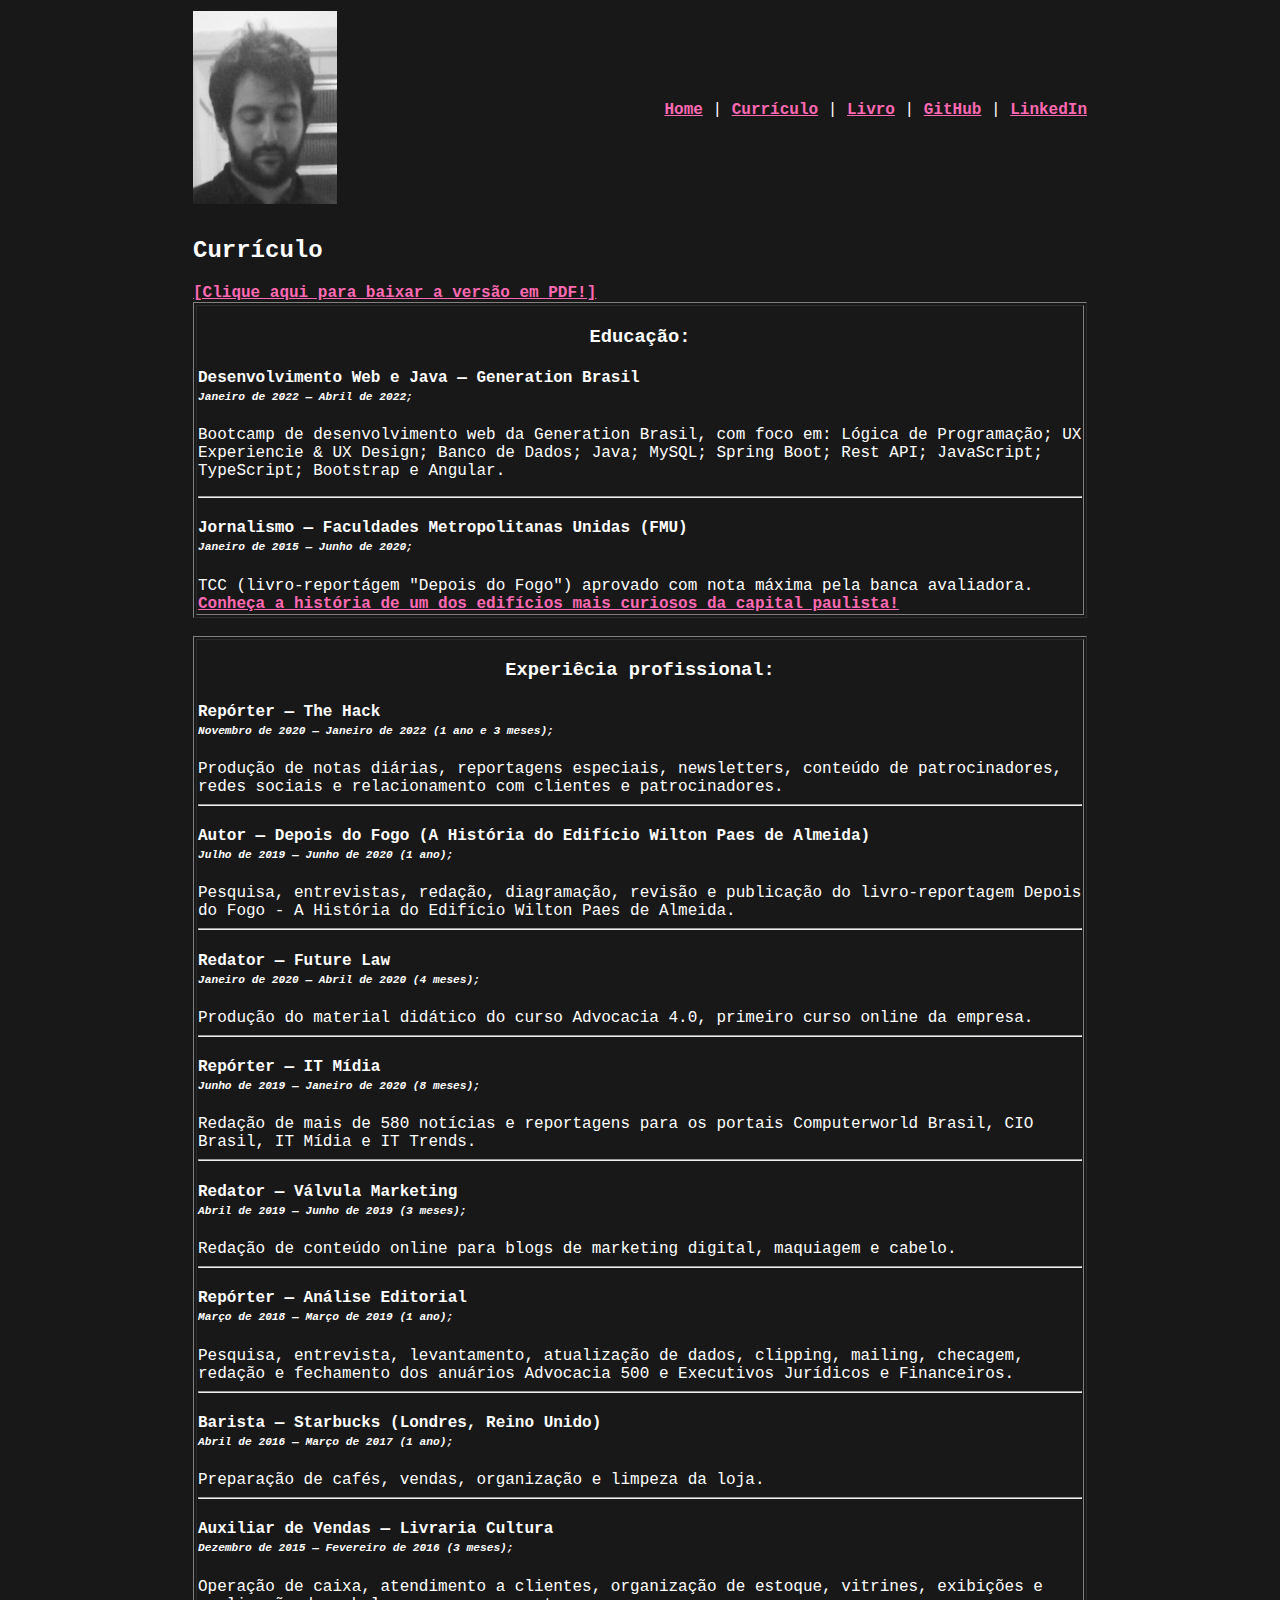
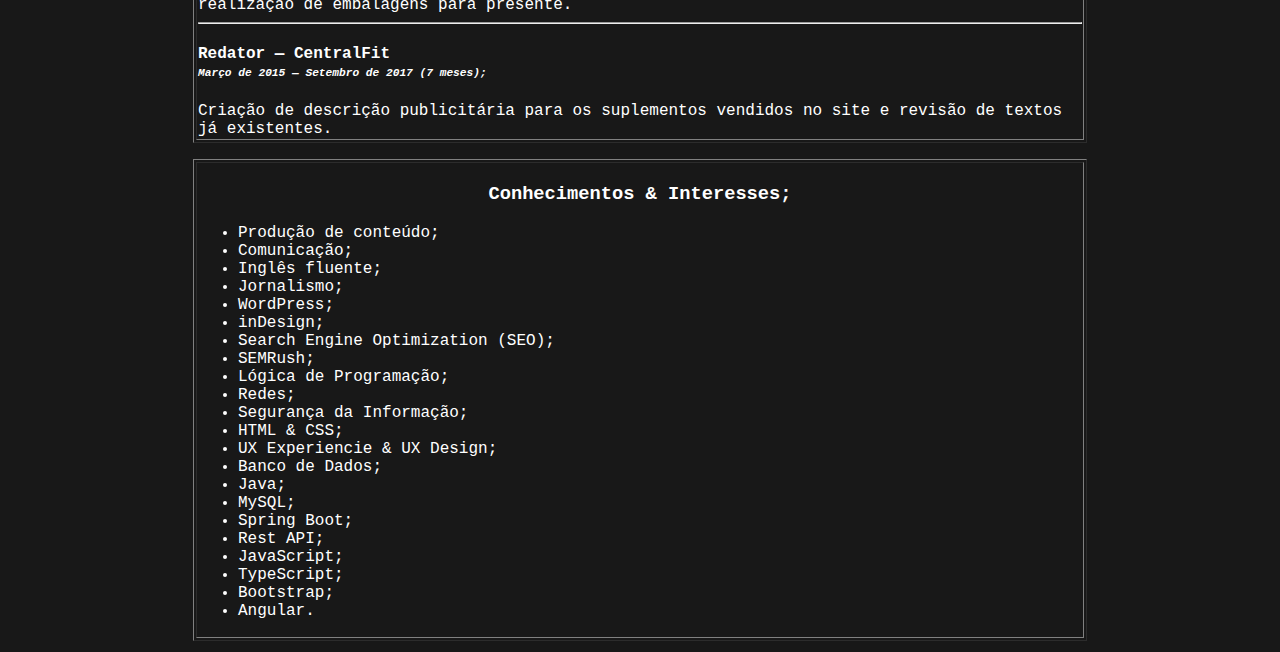
<file: cv.html>
<!DOCTYPE html>
<html>
	<style>
	html {background-color: #181818; color: white}
	a {color: hotpink; font-weight: bolder;}
	</style>
		<head>
		<!-- Global site tag (gtag.js) - Google Analytics -->
<script async src="https://www.googletagmanager.com/gtag/js?id=UA-172032314-2"></script>
<script>
  window.dataLayer = window.dataLayer || [];
  function gtag(){dataLayer.push(arguments);}
  gtag('js', new Date());

  gtag('config', 'UA-172032314-2');
</script>
		<!-- Google Tag Manager -->
<script>(function(w,d,s,l,i){w[l]=w[l]||[];w[l].push({'gtm.start':
new Date().getTime(),event:'gtm.js'});var f=d.getElementsByTagName(s)[0],
j=d.createElement(s),dl=l!='dataLayer'?'&l='+l:'';j.async=true;j.src=
'https://www.googletagmanager.com/gtm.js?id='+i+dl;f.parentNode.insertBefore(j,f);
})(window,document,'script','dataLayer','GTM-NCTBJ9B');</script>
		<!-- End Google Tag Manager -->
		<title>Guilherme M. Petry</title>
		<meta charset="utf-8">
	    <link rel="shortcut icon" href="petry078.github.io/favicon.ico" />
	</head>
<body>
<!-- Google Tag Manager (noscript) -->
<noscript><iframe src="https://www.googletagmanager.com/ns.html?id=GTM-NCTBJ9B"
height="0" width="0" style="display:none;visibility:hidden"></iframe></noscript>
<!-- End Google Tag Manager (noscript) -->
	<body style="font-family:courier">
		<table border="0" width="900" align="center">
			<tr>
				<td height="50"> <img src="/hello_world.jpeg"> </td>
				<td align="right">
					<a href="/index.html">Home</a> |
					<a href="/curriculo.html">Currículo</a> |
					<a href="/depois-do-fogo.html">Livro</a> |
					<a href="https://github.com/petry078/" target="_blank">GitHub</a> |
					<a href="https://www.linkedin.com/in/petry078/" target="_blank">LinkedIn</a>
				</td>
			</tr>
			<tr>
				<td colspan="2">
				</td>
			</tr>
			<tr>
				<td colspan="2" align="left">
					<h2>Currículo</h2>
          <a href="https://raw.githubusercontent.com/petry078/petry078.github.io/master/CV.Guilherme.Petry.02.2022.pdf" target="_blank">[Clique aqui para baixar a versão em PDF!]</a>
                            
                    
          <table border="1">
            <tr>
                <td>
                    <h3 align="center">Educação:</h3>
                      <h4>Desenvolvimento Web e Java — Generation Brasil<br><i style="font-size:70%;">Janeiro de 2022 — Abril de 2022;</i></h4> Bootcamp de desenvolvimento web da Generation Brasil, com foco em: Lógica de Programação; UX Experiencie & UX Design; Banco de Dados; Java; MySQL; Spring Boot; Rest API; JavaScript; TypeScript; Bootstrap e Angular.</p>
                      <hr>
                      <h4>Jornalismo — Faculdades Metropolitanas Unidas (FMU)<br><i style="font-size:70%;">Janeiro de 2015 — Junho de 2020;</i></h4>TCC (livro-reportágem "Depois do Fogo") aprovado com nota máxima pela banca avaliadora. <a href="/depois-do-fogo.html">Conheça a história de um dos edifícios mais curiosos da capital paulista!</a>
                    </td>
            </tr>
          </table>
            <br>
            <table border="1">
                <tr>
                <td>
                  <h3 align="center">Experiêcia profissional:</h3>
                  <h4>Repórter — The Hack<br><i style="font-size:70%;">Novembro de 2020 — Janeiro de 2022 (1 ano e 3 meses);</i></h4>
                  Produção de notas diárias, reportagens especiais, newsletters, conteúdo de patrocinadores, redes sociais e relacionamento com clientes e patrocinadores.
                  
                  <hr>
                  
                  <h4>Autor — Depois do Fogo (A História do Edifício Wilton Paes de Almeida)<br><i style="font-size:70%;">Julho de 2019 — Junho de 2020 (1 ano);</i></h4>
                  Pesquisa, entrevistas, redação, diagramação, revisão e publicação do livro-reportagem Depois do Fogo - A História do Edifício Wilton Paes de Almeida.             
                  
                  <hr>
                  
                  <h4>Redator — Future Law<br><i style="font-size:70%">Janeiro de 2020 — Abril de 2020 (4 meses);</i></h4>
                  Produção do material didático do curso Advocacia 4.0, primeiro curso online da empresa.
                  
                  <hr>
                  
                  <h4>Repórter — IT Mídia<br><i style="font-size:70%">Junho de 2019 — Janeiro de 2020 (8 meses);</i></h4>
                  Redação de mais de 580 notícias e reportagens para os portais Computerworld Brasil, CIO Brasil, IT Mídia e IT Trends.
                  
                  <hr> 
                  
                  <h4>Redator — Válvula Marketing<br><i style="font-size:70%">Abril de 2019 — Junho de 2019 (3 meses);</i></h4>
                  Redação de conteúdo online para blogs de marketing digital, maquiagem e cabelo.
                  
                  <hr>  
                  <h4>Repórter — Análise Editorial<br><i style="font-size:70%">Março de 2018 — Março de 2019 (1 ano);</i></h4>
                  Pesquisa, entrevista, levantamento, atualização de dados, clipping, mailing, checagem, redação e fechamento dos anuários Advocacia 500 e Executivos Jurídicos e Financeiros.
                                      
                  <hr>
                  
                  <h4>Barista — Starbucks (Londres, Reino Unido)<br><i style="font-size:70%">Abril de 2016 — Março de 2017 (1 ano);</i></h4>
                  Preparação de cafés, vendas, organização e limpeza da loja.
                                      
                  <hr> 
                  
                  <h4>Auxiliar de Vendas — Livraria Cultura<br><i style="font-size:70%">Dezembro de 2015 — Fevereiro de 2016 (3 meses);</i></h4>
                  Operação de caixa, atendimento a clientes, organização de estoque, vitrines, exibições e realização de embalagens para presente.
                  
                  <hr>
                  
                  <h4>Redator — CentralFit<br><i style="font-size:70%">Março de 2015 — Setembro de 2017 (7 meses);</i></h4>
                  Criação de descrição publicitária para os suplementos vendidos no site e revisão de textos já existentes.
                    </td>
            </tr>
            </table>
            <p>
            <table border="1" width="100%">
            <tr>
              <td>
                <h3 align="center">Conhecimentos & Interesses;</h3>
                <ul>
                  <li>Produção de conteúdo;</li>
                  <li>Comunicação;</li>
                  <li>Inglês fluente;</li>
                  <li>Jornalismo;</li>
                  <li>WordPress;</li>
                  <li>inDesign;</li>
                  <li>Search Engine Optimization (SEO);</li>
                  <li>SEMRush;</li>
                  <li>Lógica de Programação;</li>
                  <li>Redes;</li>
                  <li>Segurança da Informação;</li>
                  <li>HTML & CSS;</li>
                  <li>UX Experiencie & UX Design;</li>
                  <li>Banco de Dados; </li>
                  <li>Java; </li>
                  <li>MySQL; </li>
                  <li>Spring Boot; </li>
                  <li>Rest API; </li>
                  <li>JavaScript; </li>                  
                  <li>TypeScript; </li>
                  <li>Bootstrap;</li>                  
                  <li>Angular.</li>
                </ul>
              </td>
            </tr>
            </table>
</body>
</html>
</file>
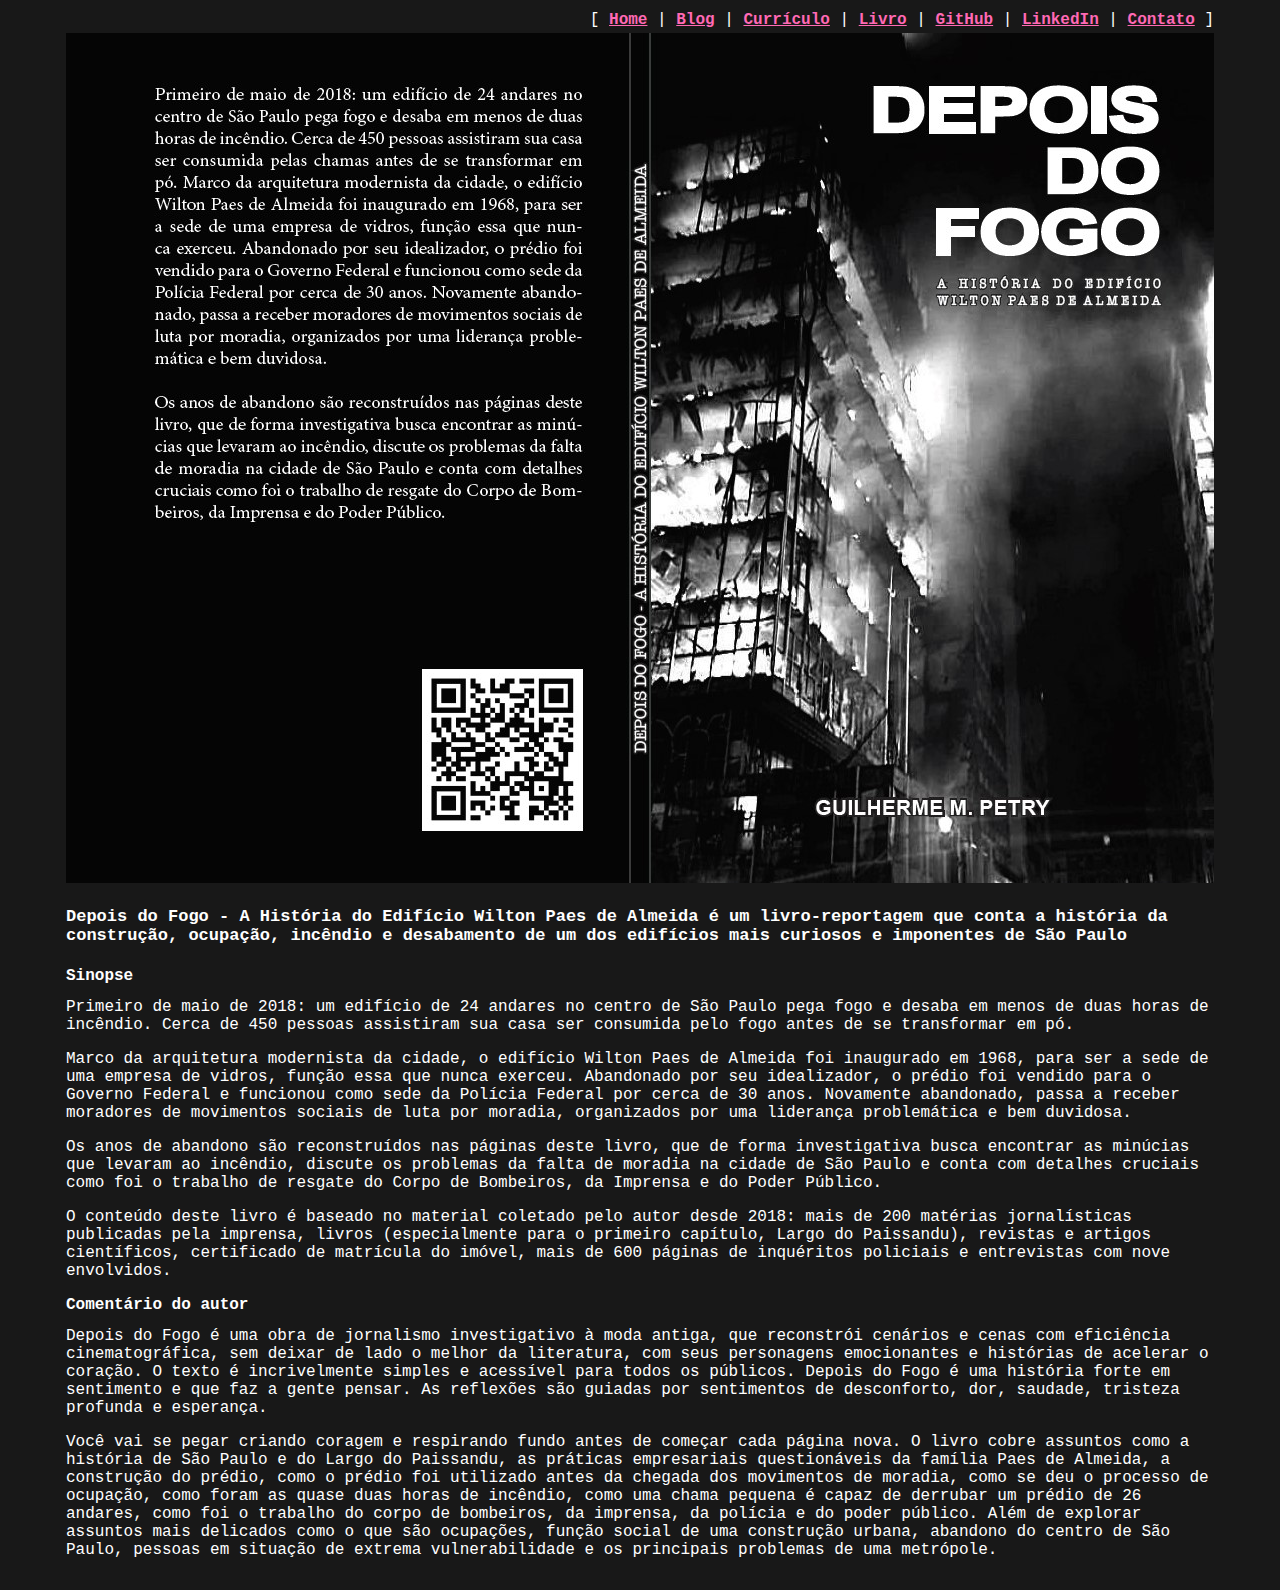
<file: depois-do-fogo.html>
<!DOCTYPE html>
<html>
	<style>
	html {background-color: #181818; color: white}
	a {color: hotpink; font-weight: bolder;}
	</style>
	<head>
		<!-- Global site tag (gtag.js) - Google Analytics -->
<script async src="https://www.googletagmanager.com/gtag/js?id=UA-172032314-2"></script>
<script>
  window.dataLayer = window.dataLayer || [];
  function gtag(){dataLayer.push(arguments);}
  gtag('js', new Date());

  gtag('config', 'UA-172032314-2');
</script>
		<!-- Google Tag Manager -->
<script>(function(w,d,s,l,i){w[l]=w[l]||[];w[l].push({'gtm.start':
new Date().getTime(),event:'gtm.js'});var f=d.getElementsByTagName(s)[0],
j=d.createElement(s),dl=l!='dataLayer'?'&l='+l:'';j.async=true;j.src=
'https://www.googletagmanager.com/gtm.js?id='+i+dl;f.parentNode.insertBefore(j,f);
})(window,document,'script','dataLayer','GTM-NCTBJ9B');</script>
		<!-- End Google Tag Manager -->
		<title>Depois do Fogo – A História do Edifício Wilton Paes de Almeida</title>
		<meta charset="utf-8">
	    <link rel="shortcut icon" href="https://cdn-icons-png.flaticon.com/512/5746/5746871.png"/>
	</head>
<body>
<!-- Google Tag Manager (noscript) -->
<noscript><iframe src="https://www.googletagmanager.com/ns.html?id=GTM-NCTBJ9B"
height="0" width="0" style="display:none;visibility:hidden"></iframe></noscript>
<!-- End Google Tag Manager (noscript) -->
	<body style="font-family:courier">
		<table border="0" width="900" align="center">
			<tr>
				<td align="right">[ 
					<a href="/index.html">Home</a> |
					<a href="https://madpress.art/spellblog" target="_blank">Blog</a> |
					<a href="/curriculo.html">Currículo</a> |
					<a href="/depois-do-fogo.html">Livro</a> |
					<a href="https://github.com/petry078/" target="_blank">GitHub</a> |
					<a href="https://www.linkedin.com/in/petry078/" target="_blank">LinkedIn</a> |
					<a href="/contato.html">Contato</a> ]		
				</td></tr>
			<tr>
				<td height="50"> <img src="/capa.depois.do.fogo.jpg"> </td>
			</tr>
			<tr>
				<td colspan="2">
				</td>
			</tr>
			<article>
			<tr>
				<td colspan="2" align="left">
						<h1 style="font-size:17px;">Depois do Fogo - A História do Edifício Wilton Paes de Almeida é um livro-reportagem que conta a história da construção, ocupação, incêndio e desabamento de um dos edifícios mais curiosos e imponentes de São Paulo</h1>
					    <h1></h1>
						<h2 style="font-size:16px;">Sinopse</h2>
				      Primeiro de maio de 2018: um edifício de 24 andares no centro de São Paulo pega fogo e desaba em menos de duas horas de incêndio. Cerca de 450 pessoas assistiram sua casa ser consumida pelo fogo antes de se transformar em pó. 
              <p>Marco da arquitetura modernista da cidade, o edifício Wilton Paes de Almeida foi inaugurado em 1968, para ser a sede de uma empresa de vidros, função essa que nunca exerceu. Abandonado por seu idealizador, o prédio foi vendido para o Governo Federal e funcionou como sede da Polícia Federal por cerca de 30 anos. Novamente abandonado, passa a receber moradores de movimentos sociais de luta por moradia, organizados por uma liderança problemática e bem duvidosa.
              <p>Os anos de abandono são reconstruídos nas páginas deste livro, que de forma investigativa busca encontrar as minúcias que levaram ao incêndio, discute os problemas da falta de moradia na cidade de São Paulo e conta com detalhes cruciais como foi o trabalho de resgate do Corpo de Bombeiros, da Imprensa e do Poder Público.
              <p>O conteúdo deste livro é baseado no material coletado pelo autor desde 2018: mais de 200 matérias jornalísticas publicadas pela imprensa, livros (especialmente para o primeiro capítulo, Largo do Paissandu), revistas e artigos científicos, certificado de matrícula do imóvel, mais de 600 páginas de inquéritos policiais e entrevistas com nove envolvidos.
						<h2 style="font-size:16px;">Comentário do autor</h2>
              Depois do Fogo é uma obra de jornalismo investigativo à moda antiga, que reconstrói cenários e cenas com eficiência cinematográfica, sem deixar de lado o melhor da literatura, com seus personagens emocionantes e histórias de acelerar o coração. O texto é incrivelmente simples e acessível para todos os públicos. Depois do Fogo é uma história forte em sentimento e que faz a gente pensar. As reflexões são guiadas por sentimentos de desconforto, dor, saudade, tristeza profunda e esperança. 
              <p>Você vai se pegar criando coragem e respirando fundo antes de começar cada página nova. O livro cobre assuntos como a história de São Paulo e do Largo do Paissandu, as práticas empresariais questionáveis da família Paes de Almeida, a construção do prédio, como o prédio foi utilizado antes da chegada dos movimentos de moradia, como se deu o processo de ocupação, como foram as quase duas horas de incêndio, como uma chama pequena é capaz de derrubar um prédio de 26 andares, como foi o trabalho do corpo de bombeiros, da imprensa, da polícia e do poder público. Além de explorar assuntos mais delicados como o que são ocupações, função social de uma construção urbana, abandono do centro de São Paulo, pessoas em situação de extrema vulnerabilidade e os principais problemas de uma metrópole.
				
				</td>
			</tr>
			<tr>
				<td colspan="2" align="center">
				</td>
			</tr>
			</article>
		</table>
</body>
</html>
</file>
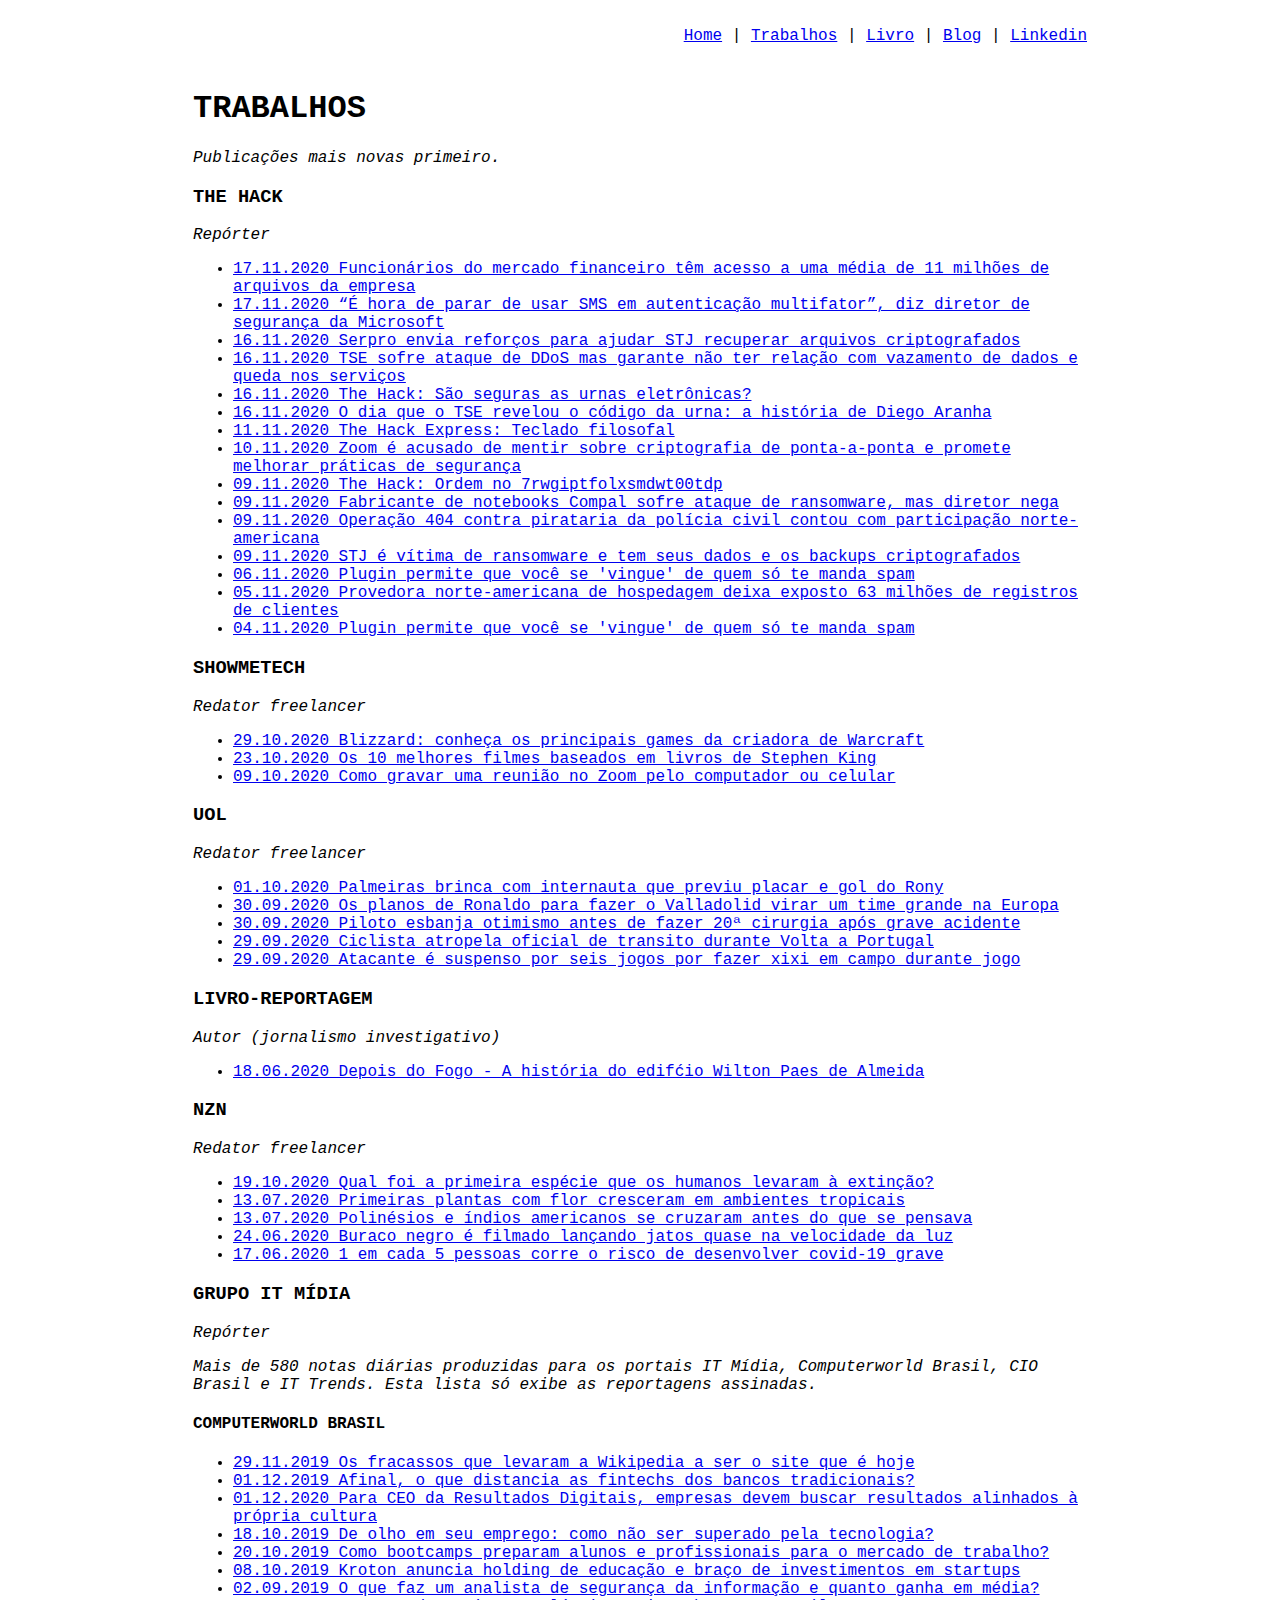
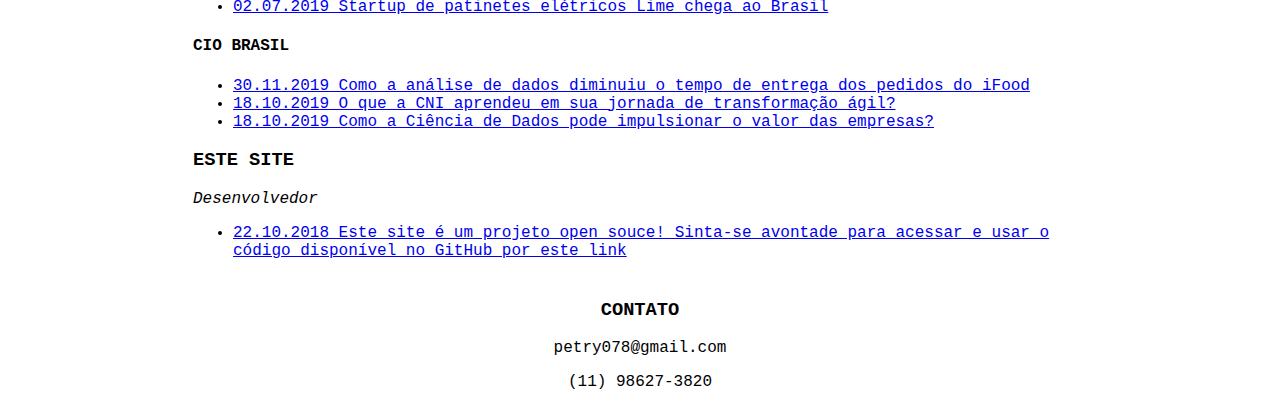
<file: trabalhos.html>
<!DOCTYPE html>
<html>
	<head>
		<!-- Global site tag (gtag.js) - Google Analytics -->
<script async src="https://www.googletagmanager.com/gtag/js?id=UA-172032314-2"></script>
<script>
  window.dataLayer = window.dataLayer || [];
  function gtag(){dataLayer.push(arguments);}
  gtag('js', new Date());

  gtag('config', 'UA-172032314-2');
</script>
		<!-- Google Tag Manager -->
<script>(function(w,d,s,l,i){w[l]=w[l]||[];w[l].push({'gtm.start':
new Date().getTime(),event:'gtm.js'});var f=d.getElementsByTagName(s)[0],
j=d.createElement(s),dl=l!='dataLayer'?'&l='+l:'';j.async=true;j.src=
'https://www.googletagmanager.com/gtm.js?id='+i+dl;f.parentNode.insertBefore(j,f);
})(window,document,'script','dataLayer','GTM-NCTBJ9B');</script>
		<!-- End Google Tag Manager -->
		<title>Guilherme M. Petry</title>
		<meta charset="utf-8">
	    <link rel="shortcut icon" href="petry078.github.io/favicon.ico" />
	</head>
<body>
<!-- Google Tag Manager (noscript) -->
<noscript><iframe src="https://www.googletagmanager.com/ns.html?id=GTM-NCTBJ9B"
height="0" width="0" style="display:none;visibility:hidden"></iframe></noscript>
<!-- End Google Tag Manager (noscript) -->
	<body style="font-family:courier">
		<table border="0" width="900" align="center">
			
			<tr>
				<td height="50"></td>
				<td align="right">
					<a href="/index.html">Home</a> |
					<a href="/trabalhos">Trabalhos</a> |
					<a href="petry078.github.io/DEPOIS.DO.FOGO-GUILHERME.M.PETRY-compressed.pdf" target="_blank">Livro</a> |
					<a href="https://medium.com/@petry078" target="_blank">Blog</a> |
					<a href="https://www.linkedin.com/in/petry078/" target="_blank">Linkedin</a>
					</td>
			</tr>
			<tr>
				<td colspan="2">
				</td>
			</tr>
			<tr>
				<td colspan="2" align="left">
					<p align=”Left”>
					<h1><strong>TRABALHOS</strong></h1><i>Publicações mais novas primeiro.</i>

<h3><strong>THE HACK</strong></h3><i>Repórter</i>
<ul>
<li><a href="https://thehack.com.br/funcionarios-do-mercado-financeiro-tem-acesso-a-uma-media-de-11-milhoes-de-arquivos-da-empresa/" target="_blank"> 17.11.2020 Funcionários do mercado financeiro têm acesso a uma média de 11 milhões de arquivos da empresa</a></li>
<li><a href="https://thehack.com.br/e-hora-de-parar-de-usar-sms-em-autenticacao-multifator-diz-diretor-de-seguranca-da-microsoft/" target="_blank"> 17.11.2020 “É hora de parar de usar SMS em autenticação multifator”, diz diretor de segurança da Microsoft</a></li>
<li><a href="https://thehack.com.br/serpro-envia-reforcos-para-ajudar-stj-recuperar-arquivos-criptografados/" target="_blank"> 16.11.2020 Serpro envia reforços para ajudar STJ recuperar arquivos criptografados</a></li>
<li><a href="https://thehack.com.br/tse-sofre-ataque-de-ddos-mas-garante-nao-ter-relacao-com-vazamento-de-dados-e-queda-nos-servicos/" target="_blank"> 16.11.2020 TSE sofre ataque de DDoS mas garante não ter relação com vazamento de dados e queda nos serviços</a></li>
<li><a href="https://mailchi.mp/thehack/0271_sao-seguras-as-urnas-eletronicas" target="_blank"> 16.11.2020 The Hack: São seguras as urnas eletrônicas?</a></li>
<li><a href="https://thehack.com.br/o-dia-que-o-tse-revelou-o-codigo-da-urna-a-historia-de-diego-aranha/" target="_blank"> 16.11.2020 O dia que o TSE revelou o código da urna: a história de Diego Aranha</a></li>
<li><a href="https://mailchi.mp/thehack/0270_teclado-filosofal" target="_blank"> 11.11.2020 The Hack Express: Teclado filosofal</a></li>
<li><a href="https://thehack.com.br/zoom-e-acusado-de-mentir-sobre-criptografia-de-ponta-a-ponta-e-promete-melhorar-praticas-de-seguranca/" target="_blank"> 10.11.2020 Zoom é acusado de mentir sobre criptografia de ponta-a-ponta e promete melhorar práticas de segurança</a></li>
<li><a href="https://mailchi.mp/thehack/0269_ordem-no-7rwgiptfolxsmdwt00tdp" target="_blank"> 09.11.2020 The Hack: Ordem no 7rwgiptfolxsmdwt00tdp</a></li>
<li><a href="https://thehack.com.br/fabricante-de-notebooks-compal-sofre-ataque-de-ransomware-mas-diretor-nega/" target="_blank"> 09.11.2020 Fabricante de notebooks Compal sofre ataque de ransomware, mas diretor nega</a></li>
<li><a href="https://thehack.com.br/operacao-404-contra-pirataria-da-policia-civil-contou-com-a-participacao-norte-americana/" target="_blank"> 09.11.2020 Operação 404 contra pirataria da polícia civil contou com participação norte-americana</a></li>
<li><a href="https://thehack.com.br/stj-e-vitima-de-ransomware-e-tem-seus-dados-e-os-backups-criptografados/" target="_blank"> 09.11.2020 STJ é vítima de ransomware e tem seus dados e os backups criptografados</a></li>
<li><a href="https://thehack.com.br/plugin-permite-que-voce-se-vingue-de-quem-so-te-manda-spam/" target="_blank"> 06.11.2020 Plugin permite que você se 'vingue' de quem só te manda spam</a></li>
<li><a href="https://thehack.com.br/provedora-norte-americana-de-hospedagem-deixa-exposto-63-milhoes-de-registros-de-clientes/" target="_blank"> 05.11.2020 Provedora norte-americana de hospedagem deixa exposto 63 milhões de registros de clientes</a></li>
<li><a href="https://thehack.com.br/plugin-permite-que-voce-se-vingue-de-quem-so-te-manda-spam/" target="_blank"> 04.11.2020 Plugin permite que você se 'vingue' de quem só te manda spam</a></li>
</ul>
<p>					
					
<h3><strong>SHOWMETECH</strong></h3><i>Redator freelancer</i>
<ul>
<li><a href="https://www.showmetech.com.br/conheca-a-blizzard/" target="_blank"> 29.10.2020 Blizzard: conheça os principais games da criadora de Warcraft</a></li>	
<li><a href="https://www.showmetech.com.br/os-10-melhores-filmes-de-stephen-king/" target="_blank"> 23.10.2020 Os 10 melhores filmes baseados em livros de Stephen King</a></li>
<li><a href="https://www.showmetech.com.br/como-gravar-uma-reuniao-no-zoom/" target="_blank"> 09.10.2020 Como gravar uma reunião no Zoom pelo computador ou celular</a></li>
</ul>
<p>

<h3><strong>UOL</strong></h3><i>Redator freelancer</i>
<ul>
<li><a href="https://www.uol.com.br/esporte/futebol/ultimas-noticias/2020/10/01/palmeiras-brinca-com-internauta-que-previu-placar-e-gol-do-rony.htm" target="_blank"> 01.10.2020 Palmeiras brinca com internauta que previu placar e gol do Rony</a></li>
<li><a href="https://www.uol.com.br/esporte/futebol/ultimas-noticias/2020/09/30/os-planos-de-ronaldo-para-fazer-o-valladolid-virar-um-time-grande-na-europa.htm" target="_blank"> 30.09.2020 Os planos de Ronaldo para fazer o Valladolid virar um time grande na Europa</a></li>
<li><a href="https://www.uol.com.br/esporte/f1/ultimas-noticias/2020/09/30/automobilista-acredita-que-ja-fez-cerca-de-20-cirurgias-apos-acidente.htm" target="_blank"> 30.09.2020 Piloto esbanja otimismo antes de fazer 20ª cirurgia após grave acidente</a></li>
<li><a href="https://www.uol.com.br/esporte/ultimas-noticias/2020/09/29/ciclista-atropela-oficial-de-transito-durante-volta-a-portugal.htm" target="_blank"> 29.09.2020 Ciclista atropela oficial de transito durante Volta a Portugal</a></li>
<li><a href="https://www.uol.com.br/esporte/futebol/ultimas-noticias/2020/09/29/atacante-e-punido-por-seis-jogos-por-fazer-xixi-em-campo-durante-jogo.htm" target="_blank"> 29.09.2020 Atacante é suspenso por seis jogos por fazer xixi em campo durante jogo</a></li>
</ul>
<p>

<h3><strong>LIVRO-REPORTAGEM</strong></h3><i>Autor (jornalismo investigativo)</i>		
<ul>
<li><a href="https://www.amazon.com/Depois-Fogo-Hist%C3%B3ria-Edif%C3%ADcio-Portuguese-ebook/dp/B08FBSSWD6/ref=sr_1_1?dchild=1&keywords=depois+do+fogo&qid=1602907847&sr=8-1" target="_blank"> 18.06.2020  Depois do Fogo - A história do edifćio Wilton Paes de Almeida</a></li>
</ul>
<p>

<h3><strong>NZN</strong></h3><i>Redator freelancer</i>
<ul>
<li><a href="https://www.megacurioso.com.br/ciencia/116495-qual-foi-a-primeira-especie-que-os-humanos-levaram-a-extincao.htm" target="_blank"> 19.10.2020 Qual foi a primeira espécie que os humanos levaram à extinção?</a></li>	
<li><a href="https://www.megacurioso.com.br/ciencia/115183-primeiras-plantas-com-flor-cresceram-em-ambientes-tropicais" target="_blank"> 13.07.2020 Primeiras plantas com flor cresceram em ambientes tropicais</a></li>
<li><a href="https://www.megacurioso.com.br/artes-cultura/115182-polinesios-e-indios-americanos-se-cruzaram-antes-do-que-se-pensava.htm" target="_blank"> 13.07.2020 Polinésios e índios americanos se cruzaram antes do que se pensava</a></li>
<li><a href="https://www.megacurioso.com.br/ciencia/114945-buraco-negro-e-filmado-lancando-jatos-quase-na-velocidade-da-luz.htm" target="_blank"> 24.06.2020 Buraco negro é filmado lançando jatos quase na velocidade da luz</a></li>
<li><a href="https://www.megacurioso.com.br/ciencia/114869-1-em-cada-5-pessoas-corre-o-risco-de-desenvolver-covid-19-grave.htm" target="_blank"> 17.06.2020 1 em cada 5 pessoas corre o risco de desenvolver covid-19 grave</a></li>
</ul>
<p>

<h3><strong>GRUPO IT MÍDIA</strong></h3><i>Repórter</i>
<p><i>Mais de 580 notas diárias produzidas para os portais IT Mídia, Computerworld Brasil, CIO Brasil e IT Trends. Esta lista só exibe as reportagens assinadas.</i></p>
<h4><strong>COMPUTERWORLD BRASIL</strong></h4>
<ul>
<li><a href="https://computerworld.com.br/2019/11/29/os-fracassos-que-levaram-a-wikipedia-a-ser-o-site-que-e-hoje/" target="_blank">29.11.2019 Os fracassos que levaram a Wikipedia a ser o site que é hoje</a></li>
<li><a href="https://computerworld.com.br/2019/12/01/afinal-o-que-distancia-as-fintechs-dos-bancos-tradicionais/" target="_blank">01.12.2019 Afinal, o que distancia as fintechs dos bancos tradicionais?</a></li>
<li><a href="https://computerworld.com.br/2019/12/01/para-ceo-da-resultados-digitais-empresas-devem-buscar-resultados-alinhados-a-propria-cultura/" target="_blank">01.12.2020 Para CEO da Resultados Digitais, empresas devem buscar resultados alinhados à própria cultura</strong></a></li>
<li><a href="https://computerworld.com.br/2019/10/18/de-olho-em-seu-emprego-como-nao-ser-superado-pela-tecnologia/" target="_blank">18.10.2019 De olho em seu emprego: como não ser superado pela tecnologia?</a></li>
<li><a href="https://computerworld.com.br/2019/10/20/como-bootcamps-preparam-alunos-e-profissionais-para-o-mercado-de-trabalho/" target="_blank">20.10.2019 Como bootcamps preparam alunos e profissionais para o mercado de trabalho?</a></li>
<li><a href="https://computerworld.com.br/negocios/kroton-anuncia-holding-de-educacao-e-braco-de-investimentos-em-startups/" target="_blank">08.10.2019 Kroton anuncia holding de educação e braço de investimentos em startups</a></li>
<li><a href="https://computerworld.com.br/2019/09/02/o-que-faz-um-analista-de-seguranca-da-informacao-e-quanto-ganha-em-media/" target="_blank">02.09.2019 O que faz um analista de segurança da informação e quanto ganha em média?</a></li>
<li><a href="https://computerworld.com.br/sem-categoria/startup-de-patinetes-eletricos-lime-chega-ao-brasil/" target="_blank">02.07.2019 Startup de patinetes elétricos Lime chega ao Brasil</a></li>
</ul>
<p>

<h4><strong>CIO BRASIL</strong></h4>
<ul>
<li><a href="https://cio.com.br/como-a-analise-de-dados-diminuiu-o-tempo-de-entrega-dos-pedidos-do-ifood/" target="_blank">30.11.2019 Como a análise de dados diminuiu o tempo de entrega dos pedidos do iFood</a></li>
<li><a href="https://cio.com.br/o-que-a-cni-aprendeu-em-sua-jornada-de-transformacao-agil/" target="_blank">18.10.2019 O que a CNI aprendeu em sua jornada de transformação ágil?</a></li>
<li><a href="https://cio.com.br/como-a-ciencia-de-dados-pode-impulsionar-o-valor-das-empresas/" target="_blank">18.10.2019 Como a Ciência de Dados pode impulsionar o valor das empresas?</a></li>
</ul>
<p>
	
<h3><strong>ESTE SITE</strong></h3><i>Desenvolvedor</i>
<ul>
<li><a href="https://github.com/petry078/petry078.github.io" target="_blank"> 22.10.2018 Este site é um projeto open souce! Sinta-se avontade para acessar e usar o código disponível no GitHub por este link</a></li>
</ul>
<p>
<ul>
</p>
				
				</td>
			</tr>
			<tr>
				<td colspan="2" align="center">
					<p align=”center”>
					<h3><strong>CONTATO</strong></h3>
					    <P>petry078@gmail.com</P>
					    <p>(11) 98627-3820</p>
					</p>
				</td>
			</tr>
		</table>
</body>
</html>
</file>
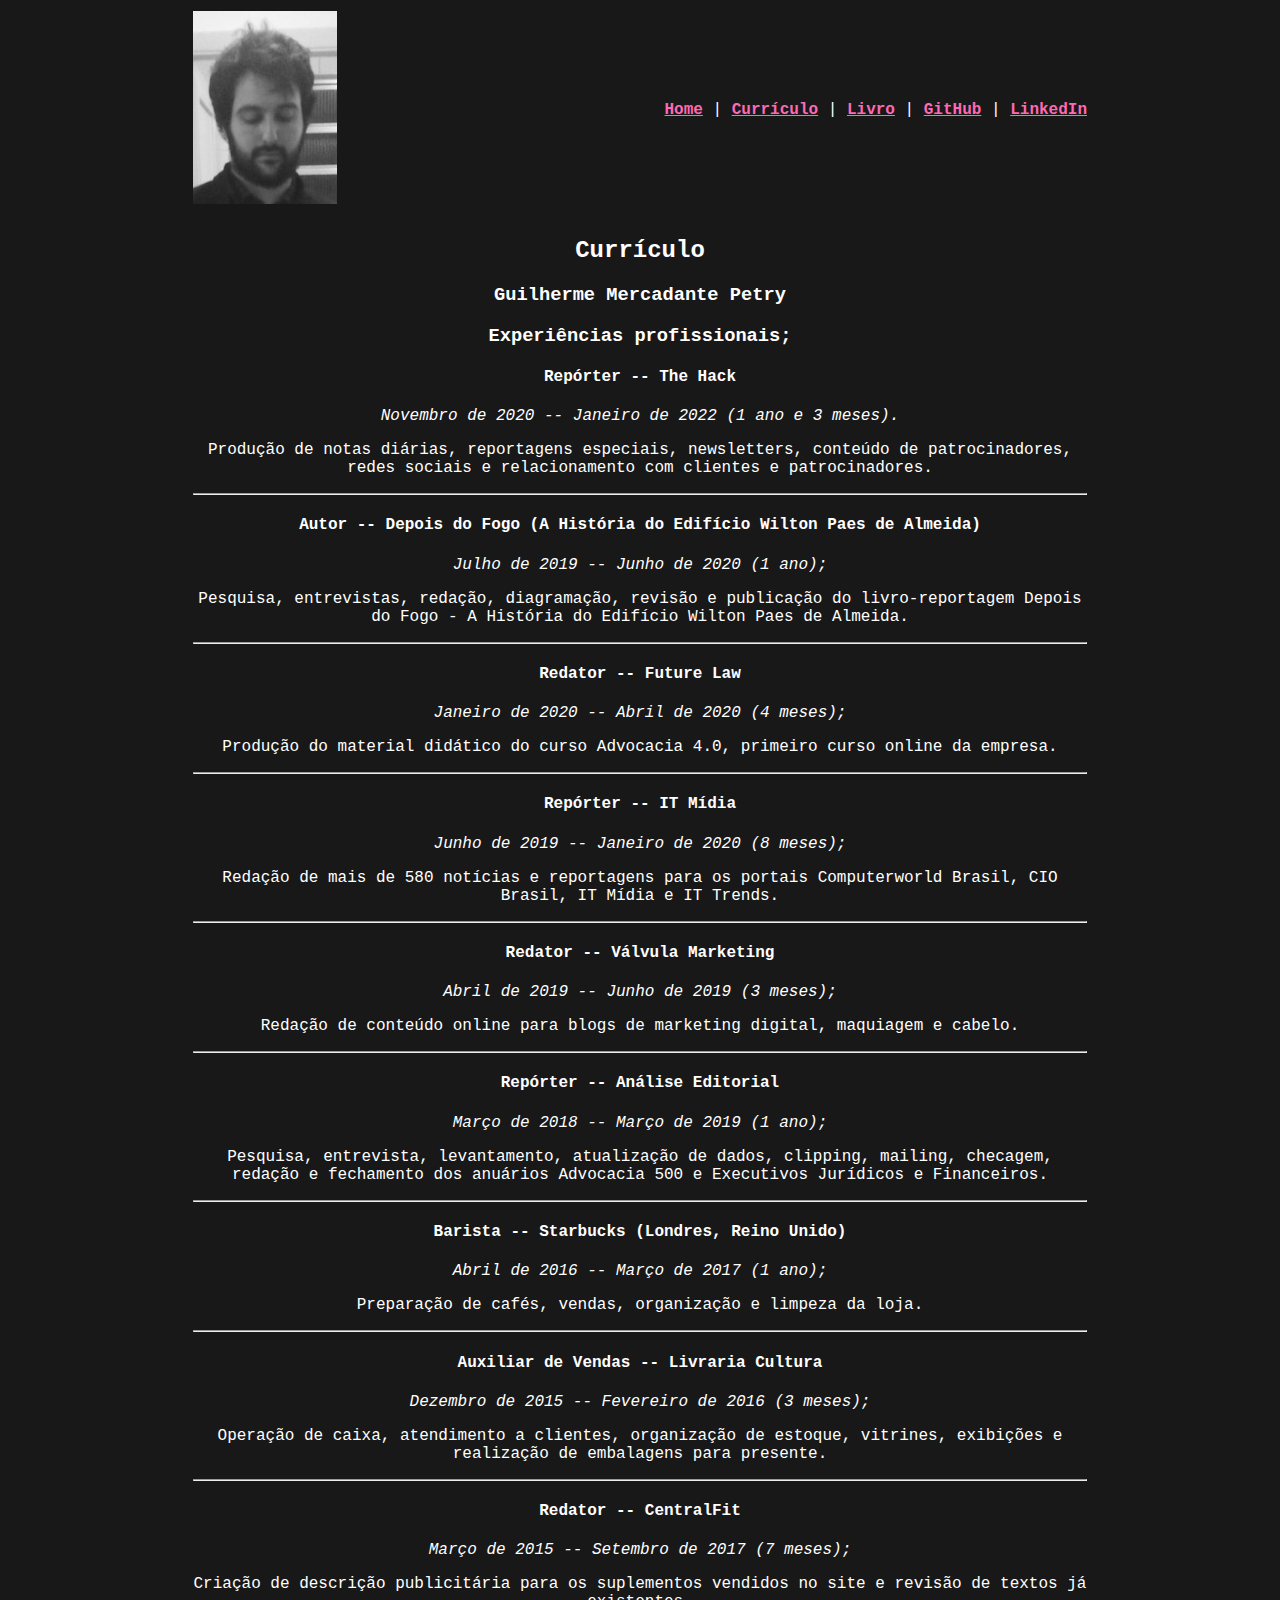
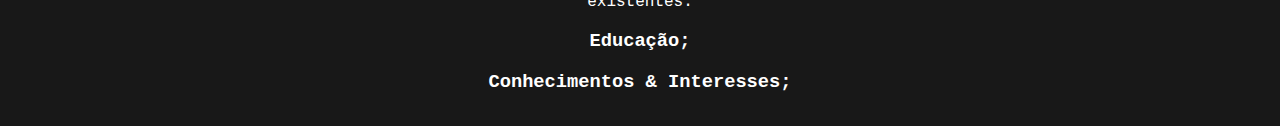
<file: .vscode/cv.html>
<!DOCTYPE html>
<html>
	<style>
	html {background-color: #181818; color: white}
	a {color: hotpink; font-weight: bolder;}
	</style>
		<head>
		<!-- Global site tag (gtag.js) - Google Analytics -->
<script async src="https://www.googletagmanager.com/gtag/js?id=UA-172032314-2"></script>
<script>
  window.dataLayer = window.dataLayer || [];
  function gtag(){dataLayer.push(arguments);}
  gtag('js', new Date());

  gtag('config', 'UA-172032314-2');
</script>
		<!-- Google Tag Manager -->
<script>(function(w,d,s,l,i){w[l]=w[l]||[];w[l].push({'gtm.start':
new Date().getTime(),event:'gtm.js'});var f=d.getElementsByTagName(s)[0],
j=d.createElement(s),dl=l!='dataLayer'?'&l='+l:'';j.async=true;j.src=
'https://www.googletagmanager.com/gtm.js?id='+i+dl;f.parentNode.insertBefore(j,f);
})(window,document,'script','dataLayer','GTM-NCTBJ9B');</script>
		<!-- End Google Tag Manager -->
		<title>Guilherme M. Petry</title>
		<meta charset="utf-8">
	    <link rel="shortcut icon" href="petry078.github.io/favicon.ico" />
	</head>
<body>
<!-- Google Tag Manager (noscript) -->
<noscript><iframe src="https://www.googletagmanager.com/ns.html?id=GTM-NCTBJ9B"
height="0" width="0" style="display:none;visibility:hidden"></iframe></noscript>
<!-- End Google Tag Manager (noscript) -->
	<body style="font-family:courier">
		<table border="0" width="900" align="center">
			<tr>
				<td height="50"> <img src="/hello_world.jpeg"> </td>
				<td align="right">
					<a href="/index.html">Home</a> |
					<a href="/curriculo.html">Currículo</a> |
					<a href="/depois-do-fogo.html">Livro</a> |
					<a href="https://github.com/petry078/" target="_blank">GitHub</a> |
					<a href="https://www.linkedin.com/in/petry078/" target="_blank">LinkedIn</a>
				</td>
			</tr>
			<tr>
				<td colspan="2">
				</td>
			</tr>
			<tr>
				<td colspan="2" align="center">
					<h2>Currículo</h2>
                    <h3>Guilherme Mercadante Petry</h2>
                    
                    <h3>Experiências profissionais;</h3>

                    <h4>Repórter -- The Hack</h4>
                    <i>Novembro de 2020 -- Janeiro de 2022 (1 ano e 3 meses).</i>
                    <p>Produção de notas diárias, reportagens especiais, newsletters, conteúdo de patrocinadores, redes sociais e relacionamento com clientes e patrocinadores.

                    <hr>
  
                    <h4>Autor -- Depois do Fogo (A História do Edifício Wilton Paes de Almeida)</h4>
                    <i>Julho de 2019 -- Junho de 2020 (1 ano);</i>
                    <p>Pesquisa, entrevistas, redação, diagramação, revisão e publicação do livro-reportagem Depois do Fogo - A História do Edifício Wilton Paes de Almeida.

                    <hr>  
                    
                    <h4>Redator -- Future Law</h4>
                    <i>Janeiro de 2020 -- Abril de 2020 (4 meses);</i>
                    <p>Produção do material didático do curso Advocacia 4.0, primeiro curso online da empresa.
                    
                    <hr>  
                    
                    <h4>Repórter -- IT Mídia</h4>
                    <i>Junho de 2019 -- Janeiro de 2020 (8 meses);</i>
                    <p>Redação de mais de 580 notícias e reportagens para os portais Computerworld Brasil, CIO Brasil, IT Mídia e IT Trends.

                    <hr>    
                    
                    <h4>Redator -- Válvula Marketing</h4>
                    <i>Abril de 2019 -- Junho de 2019 (3 meses);</i>
                    <p>Redação de conteúdo online para blogs de marketing digital, maquiagem e cabelo.

                    <hr>  
                    
                    <h4>Repórter -- Análise Editorial</h4>
                    <i>Março de 2018 -- Março de 2019 (1 ano);</i>
                    <p>Pesquisa, entrevista, levantamento, atualização de dados, clipping, mailing, checagem, redação e fechamento dos anuários Advocacia 500 e Executivos Jurídicos e Financeiros.
                    
                    <hr>  

                    <h4>Barista -- Starbucks (Londres, Reino Unido)</h4>
                    <i>Abril de 2016 -- Março de 2017 (1 ano);</i>
                    <p>Preparação de cafés, vendas, organização e limpeza da loja.
                    
                    <hr>  

                    <h4>Auxiliar de Vendas -- Livraria Cultura</h4>
                    <i>Dezembro de 2015 -- Fevereiro de 2016 (3 meses);</i>
                    <p>Operação de caixa, atendimento a clientes, organização de estoque, vitrines, exibições e realização de embalagens para presente.

                    <hr>

                    <h4>Redator -- CentralFit</h4>
                    <i>Março de 2015 -- Setembro de 2017 (7 meses);</i>
                    <p>Criação de descrição publicitária para os suplementos vendidos no site e revisão de textos já existentes.

                    <h3>Educação;</h3>

                    <h3>Conhecimentos & Interesses;</h3>


				</td>
			</tr>
			<tr>
				<td colspan="2" align="center">
				</td>
			</tr>
		</table>
</body>
</html>
</file>
